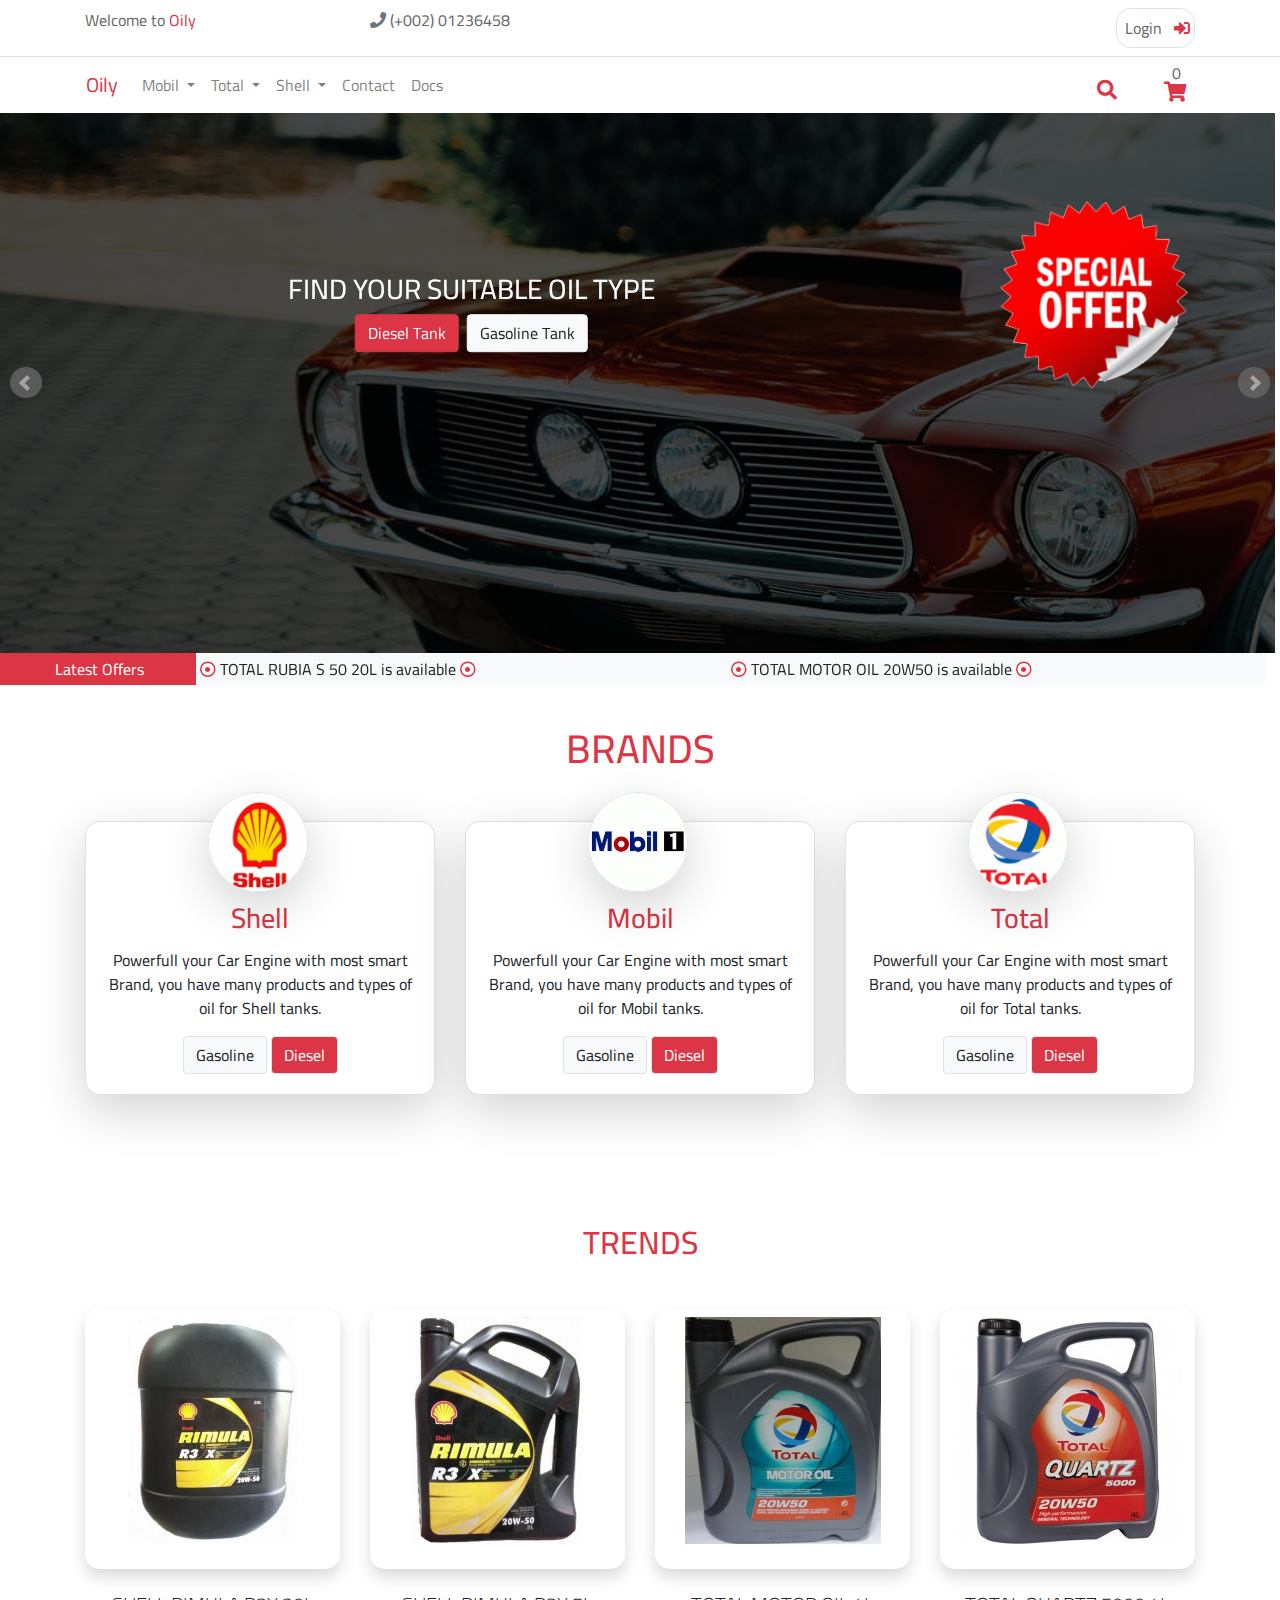
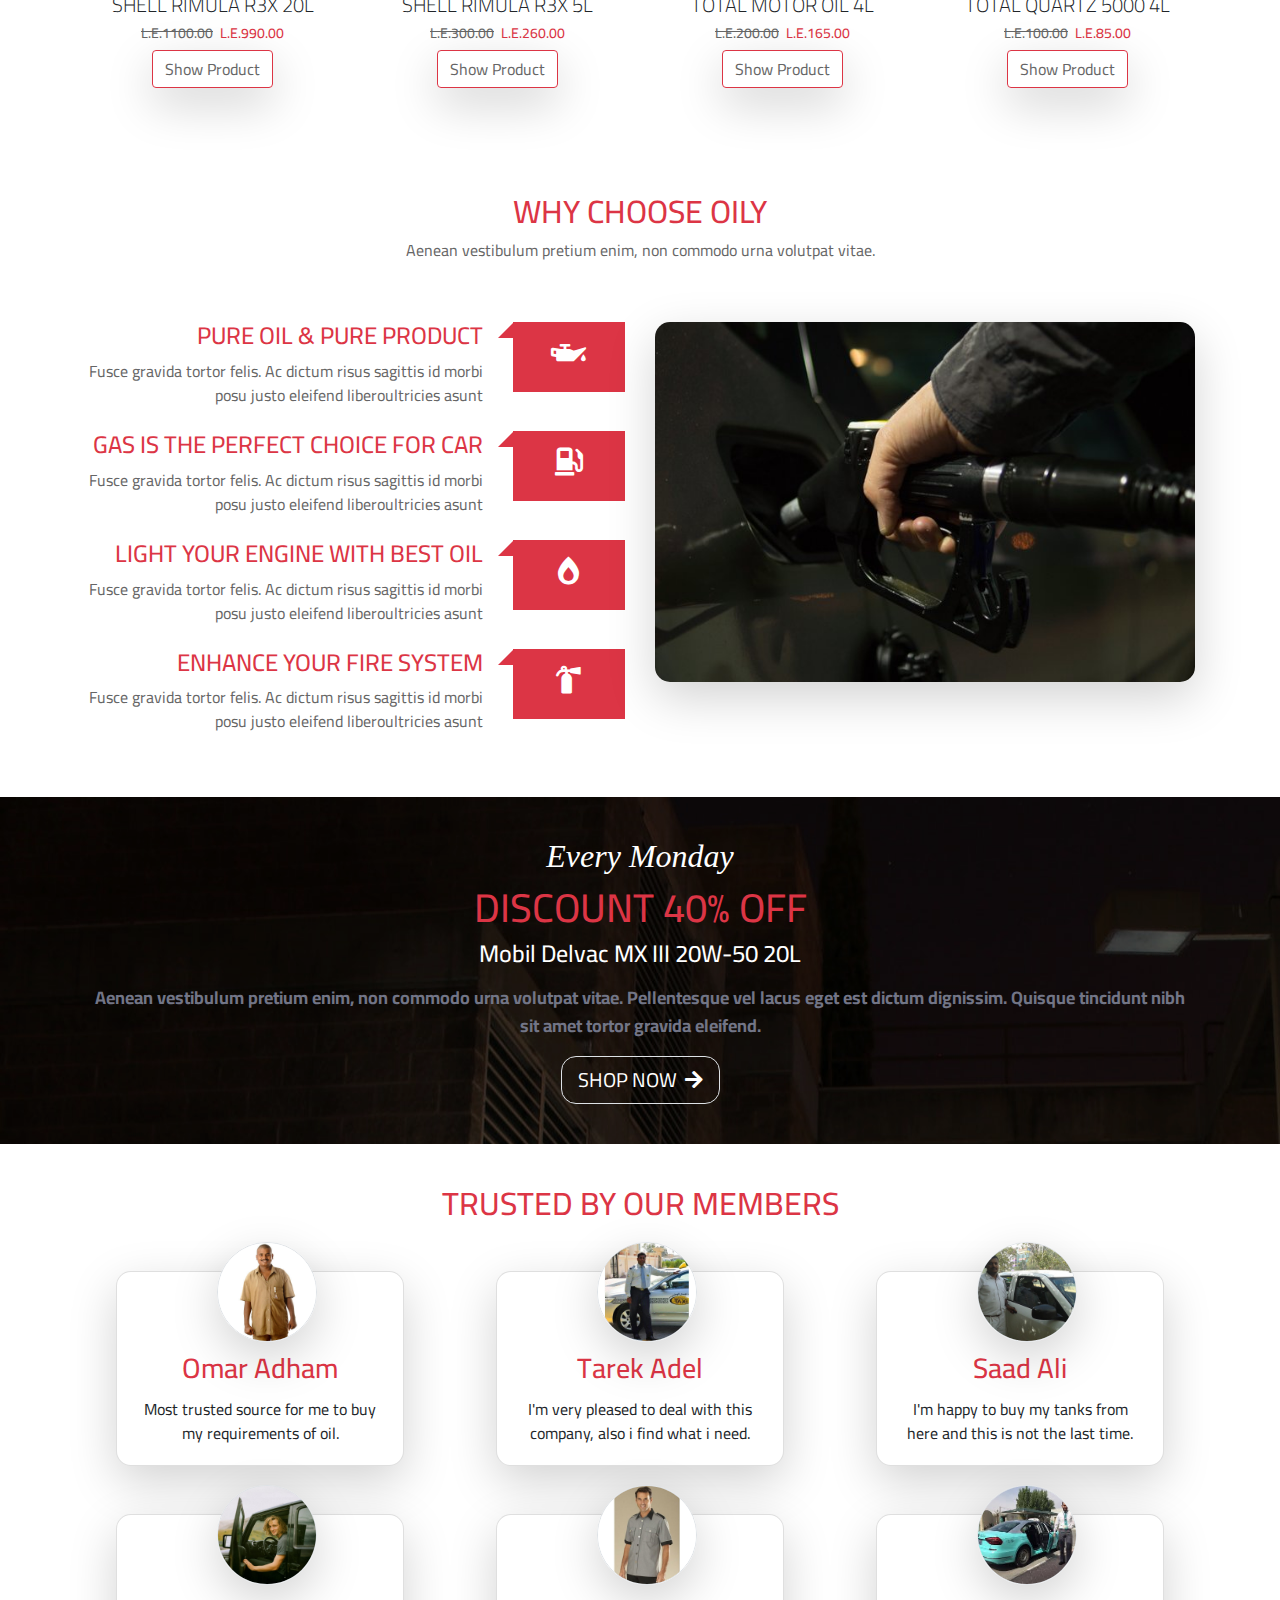
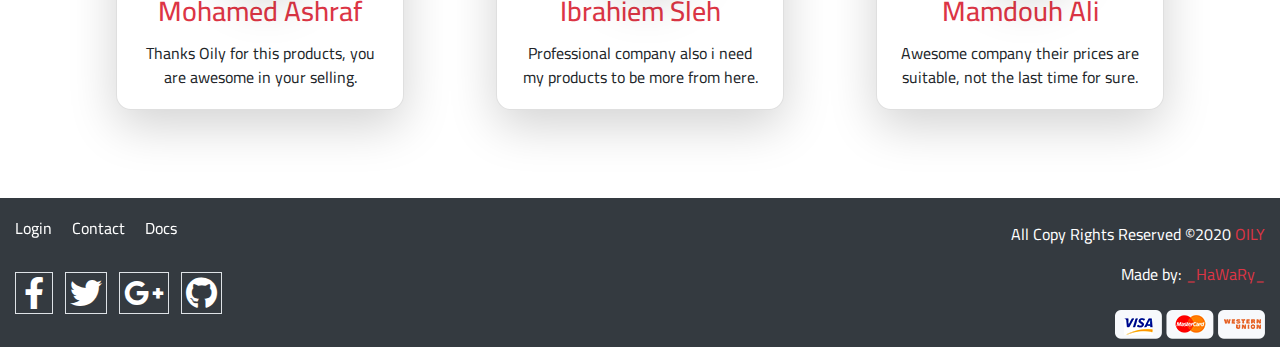
<file: index.html>
<!DOCTYPE html>
<html lang="en">
    <head>
        <meta charset="UTF-8">
        <meta http-equiv="X-UA-Compatible" content="IE=edge">
        <meta name="viewport" content="width=device-width, initial-scale=1">
        <!--favicon-->
        <link rel="icon" href="favicon.png" type="image/png">
        <!--bootstrap framework-->
        <link rel="stylesheet" href="css/frameworks/bootstrap.min.css">
        <!--fasthelpers framework-->
        <link rel="stylesheet" href="css/frameworks/fasthelpers.css">
        <!--hover.css library-->
        <link rel="stylesheet" href="css/libraries/hover.min.css">
        <!--fontawosome library-->
        <link rel="stylesheet" href="css/libraries/all.min.css">
        <!--bx slider plugin-->
        <link rel="stylesheet" href="css/plugins/bxslider.css">
        <!--slick slider plugin-->
        <link rel="stylesheet" href="css/plugins/slick.css">
        <!--home css file-->
        <link rel="stylesheet" href="css/pages/home.css">
        <!--components-->
        <link rel="stylesheet" href="css/components/components.css">
        <!--media query-->
        <link rel="stylesheet" href="css/media_query/media_query.css">
        <!--google fonts "cairo"-->
        <link rel="stylesheet" href="https://fonts.googleapis.com/css2?family=Cairo:wght@700&display=swap">
        <!-- HTML5 shim and Respond.js for IE8 support of HTML5 elements and media queries -->
        <!-- WARNING: Respond.js doesn't work if you view the page via file:// -->
        <!--[if lt IE 9]>
        <script src="https://oss.maxcdn.com/html5shiv/3.7.3/html5shiv.min.js"></script>
        <script src="https://oss.maxcdn.com/respond/1.4.2/respond.min.js"></script>
        <![endif]-->
        <title>Oily | Your Need Oil with us</title>
    </head>
    <body>
        <!--Start Info-->
        <div class="info py-2 border-bottom"></div>
        <!--End Info-->

        <!--Start Nav-->
        <nav class="navbar navbar-expand-lg navbar-light container"></nav>
        <!--End Nav-->

        <!--Start Shopping Item-->
        <div class="container relative shop-item-container">
            <div class="shop-item">
                <span class="orders dark-grey">0</span>
                <i class="fas fa-shopping-cart cursor text-danger lead shop relative"></i>
            </div>
        </div>
        <!--End Shopping Item-->

        <!--Start Orders Box-->
        <div class="orders-box bg-light z-index rounded shadow-lg">
            <ul class="orders-list list-unstyled">

            </ul>
        </div>
        <!--End Orders Box--> 

        <!--Start Header-->
        <header class="header relative">
            <!--Start bxslider plugin-->
            <div class="bxslider">
                <div class="slide one">
                    <div class="overlay"></div>
                    <div class="row">
                        <div class="col-md-9 relative">
                            <div class="offer-dets middle-content z-index">
                                <h3 class="white-color upper text-center mb-2">Find Your Suitable Oil Type</h3>
                                <div class="tank-options text-center">
                                    <a href="diesel_mobil.html"><button type="button" class="btn btn-danger oil mr-1 mb-2">Diesel Tank</button></a>
                                    <a href="gas_mobil.html"><button type="button" class="btn btn-light gas mb-2">Gasoline Tank</button></a>
                                </div>
                            </div>
                        </div>
                        <div class="col-md-3 d-none d-sm-none d-md-block">
                            <div class="offer-img relative z-index">
                                <img src="images/header_slider/offer.png" class="img-fluid mx-auto relative" alt="Responsive image">
                            </div>
                        </div>
                    </div>
                </div>
                <div class="slide two">
                    <div class="overlay"></div>
                    <div class="row">
                        <div class="col-md-9 relative">
                            <div class="offer-dets middle-content z-index">
                                <h3 class="white-color upper text-center mb-2">Take the most powerful oil for your car</h3>
                                <div class="tank-options text-center">
                                    <button type="button" class="btn btn-danger discount-btn">Discount 40%</button>
                                </div>
                            </div>
                        </div>
                        <div class="col-md-3 d-none d-sm-none d-md-block">
                            <div class="offer-img relative z-index">
                                <img src="images/header_slider/limited.png" class="img-fluid mx-auto relative" alt="Responsive image">
                            </div>
                        </div>
                    </div>
                </div>
                <div class="slide three">
                    <div class="overlay"></div>
                    <div class="row">
                        <div class="col-lg-9 relative">
                            <div class="offer-dets middle-content z-index">
                                <h3 class="white-color upper text-center mb-2">Consume your Money with 3 types of brands trends</h3>
                                <div class="tank-options text-center">
                                    <button type="button" class="btn btn-danger trend-btn">Take Trend</button>
                                </div>
                            </div>
                        </div>
                        <div class="col-lg-3 d-none d-md-none d-lg-block">
                            <div class="offer-img relative z-index">
                                <img src="images/header_slider/offer.png" class="img-fluid mx-auto relative" alt="Responsive image">
                            </div>
                        </div>
                    </div>
                </div>
            </div>
            <!--end bxslider plugin-->
        </header>
        <!--End Header-->

        <!--Start News-->
        <div class="news">
            <div class="container-fluid">
                <div class="row">
                    <div class="col-md-2">
                        <div class="box-news bg-danger p-1 text-center white-color">
                            <span>Latest Offers</span>
                        </div>
                    </div>
                    <div class="col-md-10">
                        <div class="news-bar bg-light p-1">
                            <div class="news-carousel slider">
                                <div class="slide">
                                    <i class="far fa-dot-circle text-danger"></i>
                                    <span>Shell offer one new tank is availble</span>
                                    <i class="far fa-dot-circle text-danger"></i>
                                </div>
                                <div class="slide">
                                    <i class="far fa-dot-circle text-danger"></i>
                                    <span>TOTAL RUBIA S 50 20L is available</span>
                                    <i class="far fa-dot-circle text-danger"></i>
                                </div>
                                <div class="slide">
                                    <i class="far fa-dot-circle text-danger"></i>
                                    <span>TOTAL MOTOR OIL 20W50 is available</span>
                                    <i class="far fa-dot-circle text-danger"></i>
                                </div>
                                <div class="slide">
                                    <i class="far fa-dot-circle text-danger"></i>
                                    <span>New Mobil tank is on land now yours</span>
                                    <i class="far fa-dot-circle text-danger"></i>
                                </div>
                                <div class="slide">
                                    <i class="far fa-dot-circle text-danger"></i>
                                    <span class="mr-2">Take 5 Gasoline offer for you</span>
                                    <i class="far fa-dot-circle text-danger"></i>
                                </div>
                                <div class="slide">
                                    <i class="far fa-dot-circle text-danger"></i>
                                    <span>SHELL RIMULA R1 5L is availabe with</span>
                                    <i class="far fa-dot-circle text-danger"></i>
                                </div>
                                <div class="slide">
                                    <i class="far fa-dot-circle text-danger"></i>
                                    <span>TOTAL QUARTZ 5000 20W50 is available</span>
                                    <i class="far fa-dot-circle text-danger"></i>
                                </div>
                                <div class="slide">
                                    <i class="far fa-dot-circle text-danger"></i>
                                    <span>SHELL RIMULA R1 5L is available</span>
                                    <i class="far fa-dot-circle text-danger"></i>
                                </div>
                                <div class="slide">
                                    <i class="far fa-dot-circle text-danger"></i>
                                    <span>MOBIL SUPER 1000 XHP 1L is availble</span>
                                    <i class="far fa-dot-circle text-danger"></i>
                                </div>
                              </div>
                        </div>
                    </div>
                </div>
            </div>
        </div>
        <!--End News-->

        <!--Start Brands-->
        <div class="brands section-padd">
            <h1 class="text-danger text-center upper mb-5">Brands</h1>
            <div class="container">
                <div class="row">
                    <div class="col-lg-4">
                        <div class="card radius shadow-lg text-center relative mb-5 mr-auto ml-auto">
                            <img src="images/brands/shell.jpg" class="card-img-top rounded-circle border shadow-lg" alt="brand">
                            <div class="card-body">
                                <h5 class="card-title text-danger h3">Shell</h5>
                                <p class="card-text">Powerfull your Car Engine with most smart Brand, you have many products and types of oil for Shell tanks.</p>
                                <a href="gas_shell.html" class="btn btn-light border">Gasoline</a>
                                <a href="diesel_shell.html" class="btn btn-danger border">Diesel</a>
                            </div>
                        </div>
                    </div>
                    <div class="col-lg-4">
                        <div class="card radius shadow-lg text-center relative mb-5 mr-auto ml-auto">
                            <img src="images/brands/mobil.jpg" class="card-img-top rounded-circle border shadow-lg" alt="brand">
                            <div class="card-body">
                                <h5 class="card-title text-danger h3">Mobil</h5>
                                <p class="card-text">Powerfull your Car Engine with most smart Brand, you have many products and types of oil for Mobil tanks.</p>
                                <a href="gas_mobil.html" class="btn btn-light border">Gasoline</a>
                                <a href="diesel_mobil.html" class="btn btn-danger border">Diesel</a>
                            </div>
                        </div>
                    </div>
                    <div class="col-lg-4">
                        <div class="card radius shadow-lg text-center relative mb-5 mr-auto ml-auto">
                            <img src="images/brands/total.jpg" class="card-img-top rounded-circle border shadow-lg" alt="brand">
                            <div class="card-body">
                                <h5 class="card-title text-danger h3">Total</h5>
                                <p class="card-text">Powerfull your Car Engine with most smart Brand, you have many products and types of oil for Total tanks.</p>
                                <a href="gas_total.html" class="btn btn-light border">Gasoline</a>
                                <a href="diesel_total.html" class="btn btn-danger border">Diesel</a>
                            </div>
                        </div>
                    </div>
                </div>      
            </div>
        </div>
        <!--End Brands-->

        <!--Start Trends-->
        <div class="trends section-padd">            
            <h2 class="text-danger text-center upper mb-5">Trends</h2>
            <div class="container">
                <div class="row">
                    <div class="col-lg-3 col-6 mb-4 text-center">
                        <div class="trend-img shadow radius p-2 mb-4">
                            <img src="images/tanks/tank17.jpg" class="mb-3 img-fluid">
                        </div>
                        <h3 class="lead">SHELL RIMULA R3X 20L</h3>
                        <h5 class="text-danger"><del class="dark-grey mr-1">L.E.1100.00</del> L.E.990.00</h5>
                        <a href="diesel_shell.html"><button class="btn shadow-lg rounded border-danger dark-grey">Show Product</button></a>
                    </div>
                    <div class="col-lg-3 col-6 mb-4 text-center">
                        <div class="trend-img shadow radius p-2 mb-4">
                            <img src="images/tanks/tank16.jpg" class="mb-3 img-fluid">
                        </div>
                        <h3 class="lead">SHELL RIMULA R3X 5L</h3>
                        <h5 class="text-danger"><del class="dark-grey mr-1">L.E.300.00</del> L.E.260.00</h5>
                        <a href="diesel_shell.html"><button class="btn shadow-lg rounded border-danger dark-grey">Show Product</button></a>
                    </div>
                    <div class="col-lg-3 col-6 mb-4 text-center">
                        <div class="trend-img shadow radius p-2 mb-4">
                            <img src="images/tanks/tank13.jpg" class="mb-3 img-fluid">
                        </div>
                        <h3 class="lead">TOTAL MOTOR OIL 4L</h3>
                        <h5 class="text-danger"><del class="dark-grey mr-1">L.E.200.00</del> L.E.165.00</h5>
                        <a href="gas_total.html"><button class="btn shadow-lg rounded border-danger dark-grey">Show Product</button></a>
                    </div>
                    <div class="col-lg-3 col-6 text-center">
                        <div class="trend-img shadow radius p-2 mb-4">
                            <img src="images/tanks/tank14.jpg" class="mb-3 img-fluid">
                        </div>
                        <h3 class="lead">TOTAL QUARTZ 5000 4L</h3>
                        <h5 class="text-danger"><del class="dark-grey mr-1">L.E.100.00</del> L.E.85.00</h5>
                        <a href="gas_total.html"><button class="btn shadow-lg rounded border-danger dark-grey">Show Product</button></a>
                    </div>
                </div>   
            </div>
        </div>
        <!--End Trends-->

        <!--Start Choose us-->
        <div class="choose-us section-padd">
            <div class="text-center margin-bt">
                <h2 class="text-danger upper">why choose oily</h2>
                <P class="dark-grey">Aenean vestibulum pretium enim, non commodo urna volutpat vitae.</P>
            </div>
            <div class="container"> 
                <div class="row">
                    <div class="col-lg-6">
                        <div class="store">
                            <div class="store-item mb-2">
                                <div class="row">
                                    <div class="col-9">
                                        <div class="store-content">
                                            <h3 class="upper text-right text-danger mb-2 h4">Pure Oil &amp; Pure Product</h3>
                                            <p class="dark-grey text-right">Fusce gravida tortor felis. Ac dictum risus sagittis id morbi posu justo eleifend liberoultricies asunt</p>
                                        </div>
                                    </div>
                                    <div class="col-3">
                                        <div class="store-icon bg-danger relative text-center">
                                            <i class="fas fa-oil-can white-color h3"></i>
                                       </div>
                                    </div>
                                </div>     
                            </div>
                            <div class="store-item mb-2">
                                <div class="row">
                                    <div class="col-9">
                                        <div class="store-content">
                                            <h3 class="upper text-right text-danger mb-2 h4">Gas is the perfect choice for car</h3>
                                            <p class="dark-grey text-right">Fusce gravida tortor felis. Ac dictum risus sagittis id morbi posu justo eleifend liberoultricies asunt</p>
                                        </div>
                                    </div>
                                    <div class="col-3">
                                        <div class="store-icon bg-danger relative text-center">
                                            <i class="fas fa-gas-pump white-color h3"></i>
                                       </div>
                                    </div>
                                </div>     
                            </div>
                            <div class="store-item mb-2">
                                <div class="row">
                                    <div class="col-9">
                                        <div class="store-content">
                                            <h3 class="upper text-right text-danger mb-2 h4">Light your Engine with best Oil</h3>
                                            <p class="dark-grey text-right">Fusce gravida tortor felis. Ac dictum risus sagittis id morbi posu justo eleifend liberoultricies asunt</p>
                                        </div>
                                    </div>
                                    <div class="col-3">
                                        <div class="store-icon bg-danger relative text-center">
                                            <i class="fas fa-burn white-color h3"></i>
                                       </div>
                                    </div>
                                </div>     
                            </div>
                            <div class="store-item mb-2">
                                <div class="row">
                                    <div class="col-9">
                                        <div class="store-content">
                                            <h3 class="upper text-right text-danger mb-2 h4">Enhance your Fire System</h3>
                                            <p class="dark-grey text-right">Fusce gravida tortor felis. Ac dictum risus sagittis id morbi posu justo eleifend liberoultricies asunt</p>
                                        </div>
                                    </div>
                                    <div class="col-3">
                                        <div class="store-icon bg-danger relative text-center">
                                            <i class="fas fa-fire-extinguisher white-color h3"></i>
                                       </div>
                                    </div>
                                </div>     
                            </div>
                        </div>
                    </div>
                    <div class="col-lg-6">
                        <div class="choose-img text-center">
                            <img src="images/choose_us.jpg" class="radius shadow-lg img-fluid">
                        </div>
                    </div>
                </div>
            </div>
        </div>
        <!--Start Choose us-->

        <!--Start Discount-->
        <div class="discount relative section-padd text-center">
            <div class="overlay"></div>
            <div class="container relative z-index">
                <h2 class="white-color">Every Monday</h2>
                <p class="text-danger h1 upper">Discount 40% OFF</p>
                <p class="white-color h4">Mobil Delvac MX III 20W-50 20L</p>
                <p class="par">Aenean vestibulum pretium enim, non commodo urna volutpat vitae. Pellentesque vel lacus eget est dictum dignissim. Quisque tincidunt nibh sit amet tortor gravida eleifend.</p>
                <a href="diesel_mobil.html"><button class="btn btn-lg border white-color radius upper">Shop Now<i class="fas fa-arrow-right white-color ml-2"></i></button></a>
            </div>
        </div>
        <!--End Discount-->

        <!--Start Members-->
        <div class="members section-padd">
            <h2 class="text-danger text-center upper mb-5">Trusted by our Members</h2>
            <div class="opinions">
                <div class="container">
                    <div class="row">
                        <div class="col-md-6 col-lg-4">
                            <div class="card radius shadow-lg text-center relative mb-5 mr-auto ml-auto" style="width: 18rem;">
                                <img src="images/members/member1.jpg" class="card-img-top rounded-circle border shadow-lg" alt="member">
                                <div class="card-body">
                                    <h5 class="card-title text-danger h3">Omar Adham</h5>
                                    <p class="card-text">Most trusted source for me to buy my requirements of oil.</p>
                                </div>
                            </div>
                        </div>
                        <div class="col-md-6 col-lg-4">
                            <div class="card radius shadow-lg text-center relative mb-5 mr-auto ml-auto" style="width: 18rem;">
                                <img src="images/members/member2.jpg" class="card-img-top rounded-circle border shadow-lg" alt="member">
                                <div class="card-body">
                                    <h5 class="card-title text-danger h3">Tarek Adel</h5>
                                    <p class="card-text">I'm very pleased to deal with this company, also i find what i need.</p>
                                </div>
                            </div>
                        </div>
                        <div class="col-md-6 col-lg-4">
                            <div class="card radius shadow-lg text-center relative mb-5 mr-auto ml-auto" style="width: 18rem;">
                                <img src="images/members/member3.jpg" class="card-img-top rounded-circle border shadow-lg" alt="member">
                                <div class="card-body">
                                    <h5 class="card-title text-danger h3">Saad Ali</h5>
                                    <p class="card-text">I'm happy to buy my tanks from here and this is not the last time.</p>
                                </div>
                            </div>
                        </div>
                        <div class="col-md-6 col-lg-4">
                            <div class="card radius shadow-lg text-center relative mb-5 mr-auto ml-auto" style="width: 18rem;">
                                <img src="images/members/member4.jpeg" class="card-img-top rounded-circle border shadow-lg" alt="member">
                                <div class="card-body">
                                    <h5 class="card-title text-danger h3">Mohamed Ashraf</h5>
                                    <p class="card-text">Thanks Oily for this products, you are awesome in your selling.</p>
                                </div>
                            </div>
                        </div>
                        <div class="col-md-6 col-lg-4">
                            <div class="card radius shadow-lg text-center relative mb-5 mr-auto ml-auto" style="width: 18rem;">
                                <img src="images/members/member5.jpg" class="card-img-top rounded-circle border shadow-lg" alt="member">
                                <div class="card-body">
                                    <h5 class="card-title text-danger h3">Ibrahiem Sleh</h5>
                                    <p class="card-text">Professional company also i need my products to be more from here.</p>
                                </div>
                            </div>
                        </div>
                        <div class="col-md-6 col-lg-4">
                            <div class="card radius shadow-lg text-center relative mb-5 mr-auto ml-auto" style="width: 18rem;">
                                <img src="images/members/member6.jpg" class="card-img-top rounded-circle border shadow-lg" alt="member">
                                <div class="card-body">
                                    <h5 class="card-title text-danger h3">Mamdouh Ali</h5>
                                    <p class="card-text">Awesome company their prices are suitable, not the last time for sure.</p>
                                </div>
                            </div>
                        </div>
                    </div>
                </div>
            </div>
        </div>
        <!--End Members-->

        <!--Start Footer-->
        <footer class="footer bg-dark"></footer>
        <!--End Footer-->

        <!-- jQuery Library-->
        <script src="js/libraries/jquery.min.js"></script>
        <!--Bootstrap Framework -->
        <script src="js/frameworks/bootstrap.min.js"></script>
        <!--Nice Scroll Plugin-->
        <script src="js/plugins/nicescroll.min.js"></script>
        <!--Bx Slider Plugin Responsive Version-->
        <script src="js/plugins/bxslider.min.js"></script>
        <!--Slick Slider Plugin-->
        <script src="js/plugins/slick.min.js"></script>
        <!--Js Files-->
        <!--home js file-->
        <script src="js/pages/home.js"></script>
        <!--components-->
        <script src="js/components/components.js"></script>
        <!--plugins-->
        <script src="js/plugins/plugins.js"></script>
    </body>
</html>
</file>
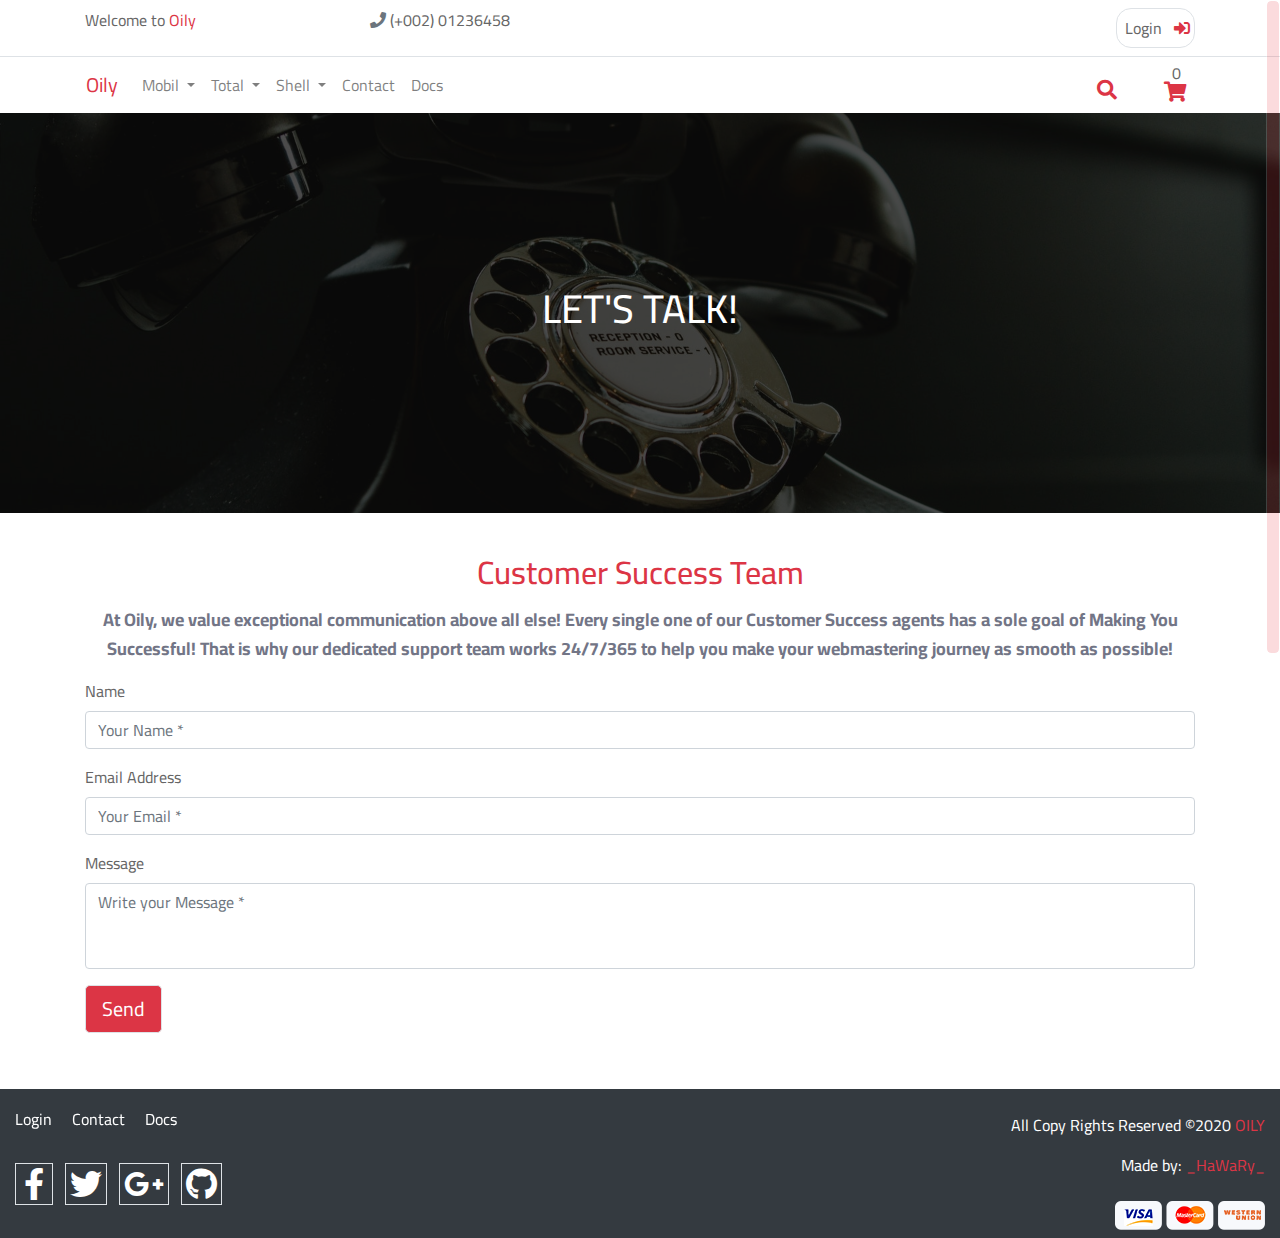
<file: contact.html>
<!DOCTYPE html>
<html lang="en">
    <head>
        <meta charset="UTF-8">
        <meta http-equiv="X-UA-Compatible" content="IE=edge">
        <meta name="viewport" content="width=device-width, initial-scale=1">
        <!--favicon-->
        <link rel="icon" href="favicon.png" type="image/png">
        <!--bootstrap framework-->
        <link rel="stylesheet" href="css/frameworks/bootstrap.min.css">
        <!--fasthelpers framework-->
        <link rel="stylesheet" href="css/frameworks/fasthelpers.css">
        <!--hover.css library-->
        <link rel="stylesheet" href="css/libraries/hover.min.css">
        <!--fontawosome library-->
        <link rel="stylesheet" href="css/libraries/all.min.css">
        <!--components-->
        <link rel="stylesheet" href="css/components/components.css">
        <!--media query-->
        <link rel="stylesheet" href="css/media_query/media_query.css">
        <!--google fonts "cairo"-->
        <link rel="stylesheet" href="https://fonts.googleapis.com/css2?family=Cairo:wght@700&display=swap">
        <!-- HTML5 shim and Respond.js for IE8 support of HTML5 elements and media queries -->
        <!-- WARNING: Respond.js doesn't work if you view the page via file:// -->
        <!--[if lt IE 9]>
        <script src="https://oss.maxcdn.com/html5shiv/3.7.3/html5shiv.min.js"></script>
        <script src="https://oss.maxcdn.com/respond/1.4.2/respond.min.js"></script>
        <![endif]-->
        <title>Oily | Contact</title>
    </head>
    <body>
        <!--Start Info-->
        <div class="info py-2 border-bottom"></div>
        <!--End Info-->

        <!--Start Nav-->
        <nav class="navbar navbar-expand-lg navbar-light container"></nav>
        <!--End Nav-->

        <!--Start Shopping Item-->
        <div class="container relative shop-item-container">
            <div class="shop-item">
                <span class="orders dark-grey">0</span>
                <i class="fas fa-shopping-cart cursor text-danger lead shop relative"></i>
            </div>
        </div>
        <!--End Shopping Item-->

        <!--Start Orders Box-->
        <div class="orders-box bg-light z-index rounded shadow-lg">
            <ul class="orders-list list-unstyled">

            </ul>
        </div>
        <!--End Orders Box-->

        <!--Start Header-->
        <div class="header high-height relative" style="background: url('images/contact.jpg') no-repeat;">
            <div class="overlay"></div>
            <div class="middle-content z-index">
                <h1 class="upper white-color text-center">Let's Talk!</h1>
            </div>
        </div>
        <!--End Header-->

        <!--Start Contact Part-->
        <div class="contact section-padd">
            <div class="container">
                <h2 class="text-danger text-center">Customer Success Team</h2>
                <p class="par text-center">At Oily, we value exceptional communication above all else! Every single one of our Customer Success agents has a sole goal of Making You Successful! That is why our dedicated support team works 24/7/365 to help you make your webmastering journey as smooth as possible!</p>
                <div class="contact-form">
                    <form>
                        <div class="form-group">
                        <label for="name" class="dark-grey">Name</label>
                        <input type="text" class="form-control" id="name" placeholder="Your Name *" required>
                        </div>
                        <div class="form-group">
                        <label for="email" class="dark-grey">Email Address</label>
                        <input type="email" class="form-control" id="email" placeholder="Your Email *" required>
                        </div>
                        <div class="form-group">
                            <label for="message" class="dark-grey">Message</label>
                            <textarea class="form-control" id="message" rows="3" placeholder="Write your Message *" required style="resize: none;"></textarea>
                        </div>
                        <div class="form-group">
                            <input type="submit" class="btn btn-lg bg-danger white-color white-color-hvr transition border" value="Send"></input>
                        </div>
                    </form>
                </div>
            </div>
        </div>
        <!--End Contact Part-->

        <!--Start Footer-->
        <footer class="footer bg-dark"></footer>
        <!--End Footer-->

        <!-- jQuery Library-->
        <script src="js/libraries/jquery.min.js"></script>
        <!--Bootstrap Framework -->
        <script src="js/frameworks/bootstrap.min.js"></script>
        <!--Nice Scroll Plugin-->
        <script src="js/plugins/nicescroll.min.js"></script>
        <script>
            //Trigger Nice Scroll
            $('body').niceScroll({
                cursorcolor: "#e63946", //default theme color
                cursorwidth: '14px',        
                zindex: 999,
                horizrailenabled:false
            });
        </script>
        <!--Js Files-->
        <!--products-->
        <script src="js/pages/products.js"></script>
        <!--components-->
        <script src="js/components/components.js"></script>
    </body>
</html>
</file>
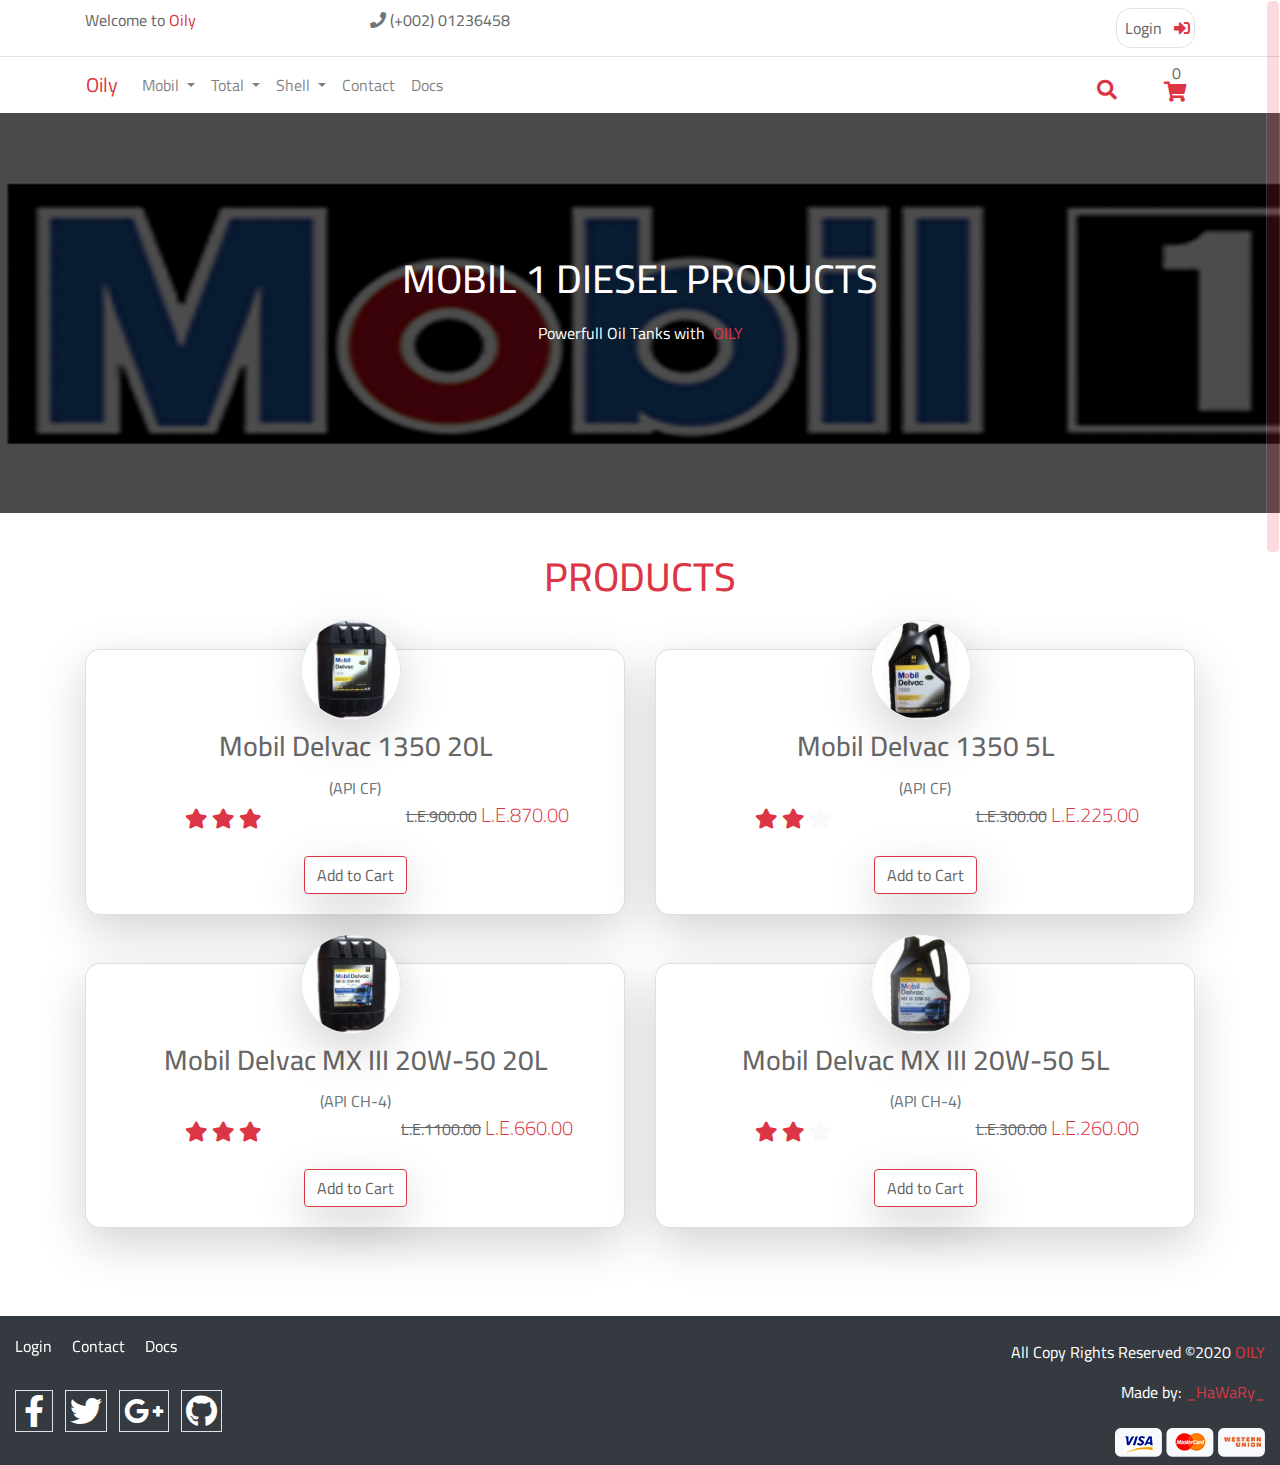
<file: diesel_mobil.html>
<!DOCTYPE html>
<html lang="en">
    <head>
        <meta charset="UTF-8">
        <meta http-equiv="X-UA-Compatible" content="IE=edge">
        <meta name="viewport" content="width=device-width, initial-scale=1">
        <!--favicon-->
        <link rel="icon" href="favicon.png" type="image/png">
        <!--bootstrap framework-->
        <link rel="stylesheet" href="css/frameworks/bootstrap.min.css">
        <!--fasthelpers framework-->
        <link rel="stylesheet" href="css/frameworks/fasthelpers.css">
        <!--hover.css library-->
        <link rel="stylesheet" href="css/libraries/hover.min.css">
        <!--fontawosome library-->
        <link rel="stylesheet" href="css/libraries/all.min.css">
        <!--components-->
        <link rel="stylesheet" href="css/components/components.css">
        <!--media query-->
        <link rel="stylesheet" href="css/media_query/media_query.css">
        <!--google fonts "cairo"-->
        <link rel="stylesheet" href="https://fonts.googleapis.com/css2?family=Cairo:wght@700&display=swap">
        <!-- HTML5 shim and Respond.js for IE8 support of HTML5 elements and media queries -->
        <!-- WARNING: Respond.js doesn't work if you view the page via file:// -->
        <!--[if lt IE 9]>
        <script src="https://oss.maxcdn.com/html5shiv/3.7.3/html5shiv.min.js"></script>
        <script src="https://oss.maxcdn.com/respond/1.4.2/respond.min.js"></script>
        <![endif]-->
        <title>Oily | Diesel - Mobil</title>
    </head>
    <body>
        <!--Start Info-->
        <div class="info py-2 border-bottom"></div>
        <!--End Info-->

        <!--Start Nav-->
        <nav class="navbar navbar-expand-lg navbar-light container"></nav>
        <!--End Nav-->

        <!--Start Shopping Item-->
        <div class="container relative shop-item-container">
            <div class="shop-item">
                <span class="orders dark-grey">0</span>
                <i class="fas fa-shopping-cart cursor text-danger lead shop relative"></i>
            </div>
        </div>
        <!--End Shopping Item-->

        <!--Start Orders Box-->
        <div class="orders-box bg-light z-index rounded shadow-lg">
            <ul class="orders-list list-unstyled">

            </ul>
        </div>
        <!--End Orders Box--> 
      
        <!--Start Header-->
        <div class="header high-height relative" style="background: url('images/brands/mobil_banner.png') no-repeat;">
            <div class="overlay"></div>
            <div class="middle-content z-index">
                <h1 class="upper white-color text-center">Mobil 1 Diesel Products</h1>
                <p class="text-center white-color radius padding">Powerfull Oil Tanks with<span class="text-danger upper ml-2">Oily</span></p>
            </div>
        </div>
        <!--End Header-->

        <!--Start Products-->
        <div class="products section-padd" id="mobil">
            <h1 class="upper text-center text-danger mb-5">Products</h1>
            <div class="container">
                <div class="products-boxes mt-5" data-brand="Mobil" data-oil="Diesel">
                    <div class="row">

                    </div>
                </div>   
            </div>
        </div>
        <!--End Products-->

        <!--Start Footer-->
        <footer class="footer bg-dark"></footer>
        <!--End Footer-->

        <!-- jQuery Library-->
        <script src="js/libraries/jquery.min.js"></script>
        <!--Bootstrap Framework -->
        <script src="js/frameworks/bootstrap.min.js"></script>
        <!--Nice Scroll Plugin-->
        <script src="js/plugins/nicescroll.min.js"></script>
        <script>
            //Trigger Nice Scroll
            $('body').niceScroll({
                cursorcolor: "#e63946", //default theme color
                cursorwidth: '14px',        
                zindex: 999,
                horizrailenabled:false
            });
        </script>
        <!--Js Files-->
        <!--products-->
        <script src="js/pages/products.js"></script>
        <!--components-->
        <script src="js/components/components.js"></script>
    </body>
</html>
</file>
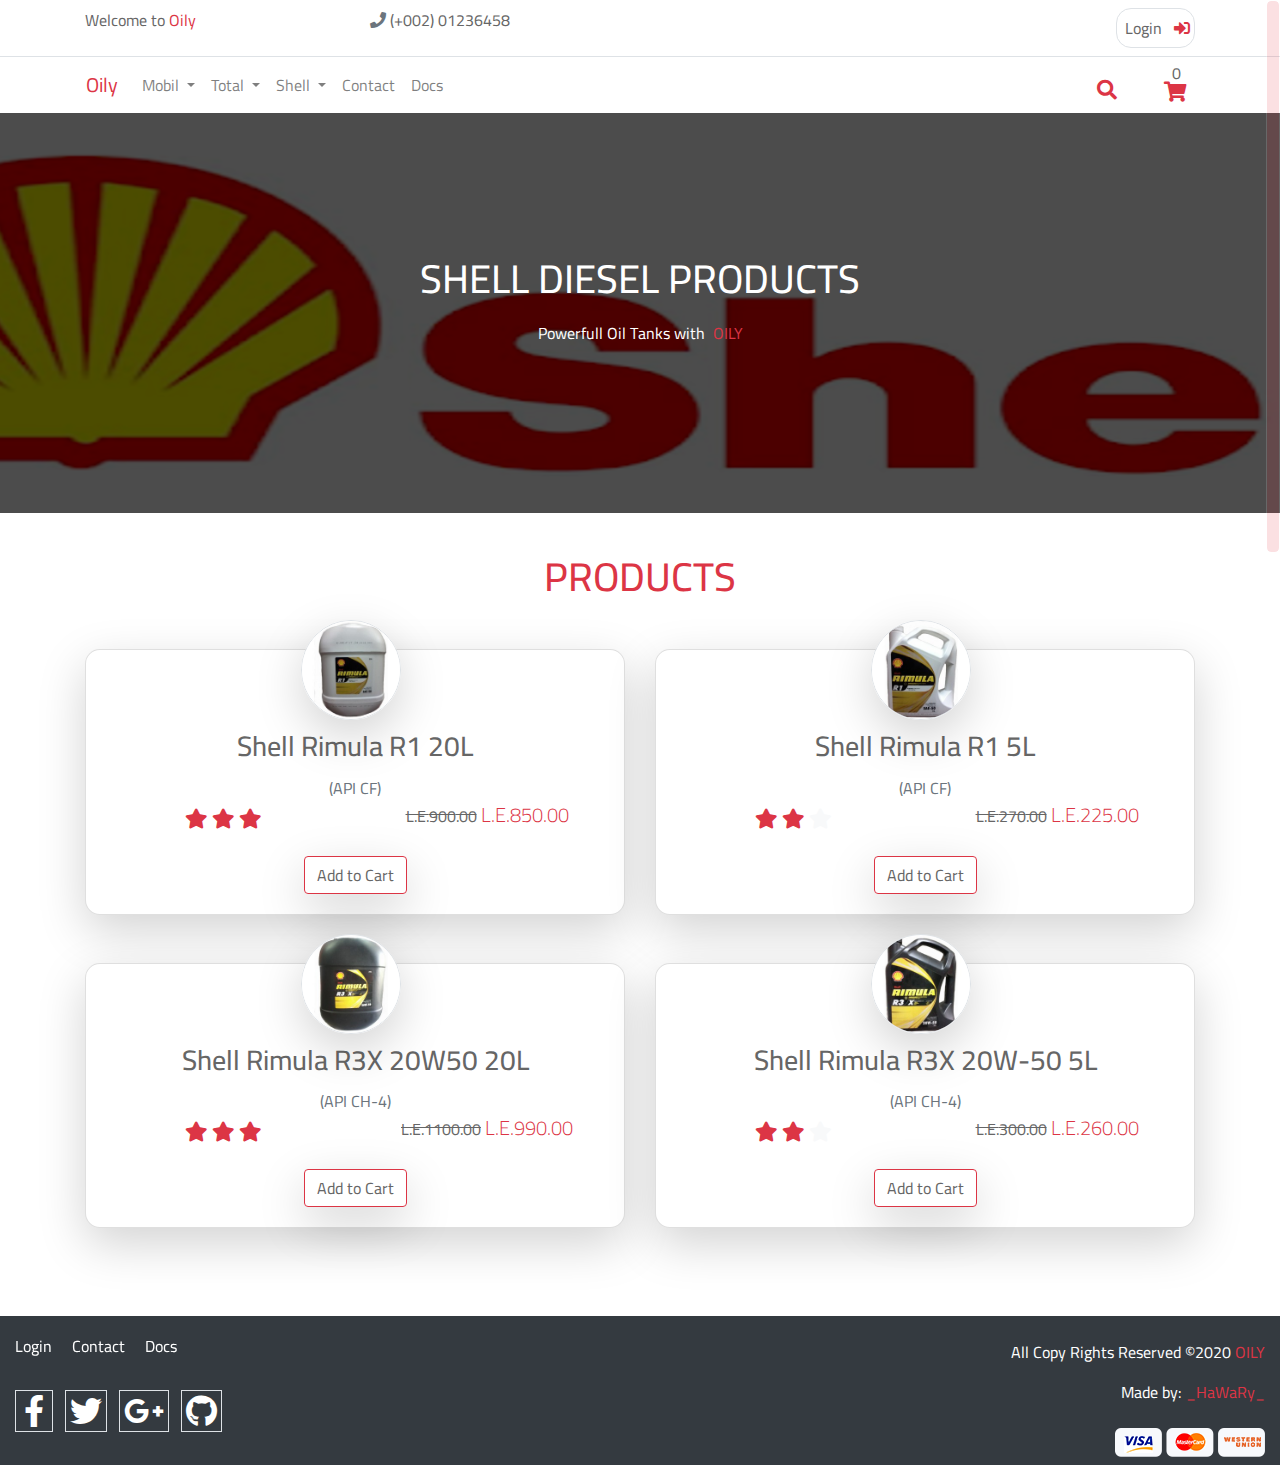
<file: diesel_shell.html>
<!DOCTYPE html>
<html lang="en">
    <head>
        <meta charset="UTF-8">
        <meta http-equiv="X-UA-Compatible" content="IE=edge">
        <meta name="viewport" content="width=device-width, initial-scale=1">
        <!--favicon-->
        <link rel="icon" href="favicon.png" type="image/png">
        <!--bootstrap framework-->
        <link rel="stylesheet" href="css/frameworks/bootstrap.min.css">
        <!--fasthelpers framework-->
        <link rel="stylesheet" href="css/frameworks/fasthelpers.css">
        <!--hover.css library-->
        <link rel="stylesheet" href="css/libraries/hover.min.css">
        <!--fontawosome library-->
        <link rel="stylesheet" href="css/libraries/all.min.css">
        <!--components-->
        <link rel="stylesheet" href="css/components/components.css">
        <!--media query-->
        <link rel="stylesheet" href="css/media_query/media_query.css">
        <!--google fonts "cairo"-->
        <link rel="stylesheet" href="https://fonts.googleapis.com/css2?family=Cairo:wght@700&display=swap">
        <!-- HTML5 shim and Respond.js for IE8 support of HTML5 elements and media queries -->
        <!-- WARNING: Respond.js doesn't work if you view the page via file:// -->
        <!--[if lt IE 9]>
        <script src="https://oss.maxcdn.com/html5shiv/3.7.3/html5shiv.min.js"></script>
        <script src="https://oss.maxcdn.com/respond/1.4.2/respond.min.js"></script>
        <![endif]-->
        <title>Oily | Diesel - Shell</title>
    </head>
    <body>
        <!--Start Info-->
        <div class="info py-2 border-bottom"></div>
        <!--End Info-->

        <!--Start Nav-->
        <nav class="navbar navbar-expand-lg navbar-light container"></nav>
        <!--End Nav-->

        <!--Start Shopping Item-->
        <div class="container relative shop-item-container">
            <div class="shop-item">
                <span class="orders dark-grey">0</span>
                <i class="fas fa-shopping-cart cursor text-danger lead shop relative"></i>
            </div>
        </div>
        <!--End Shopping Item-->

        <!--Start Orders Box-->
        <div class="orders-box bg-light z-index rounded shadow-lg">
            <ul class="orders-list list-unstyled">

            </ul>
        </div>
        <!--End Orders Box--> 

        <!--Start Header-->
        <div class="header high-height relative" style="background: url('images/brands/shell_banner.png') no-repeat;">
            <div class="overlay"></div>
            <div class="middle-content z-index">
                <h1 class="upper white-color text-center">Shell Diesel Products</h1>
                <p class="text-center white-color radius padding">Powerfull Oil Tanks with<span class="text-danger upper ml-2">Oily</span></p>
            </div>
        </div>
        <!--End Header-->

        <!--Start Products-->
        <div class="products section-padd" id="shell">
            <h1 class="upper text-center text-danger mb-5">Products</h1>
            <div class="container">
                <div class="products-boxes mt-5" data-brand="Shell" data-oil="Diesel">
                    <div class="row">

                    </div>
                </div>       
            </div>
        </div>
        <!--End Products-->

        <!--Start Footer-->
        <footer class="footer bg-dark"></footer>
        <!--End Footer-->

        <!-- jQuery Library-->
        <script src="js/libraries/jquery.min.js"></script>
        <!--Bootstrap Framework -->
        <script src="js/frameworks/bootstrap.min.js"></script>
        <!--Nice Scroll Plugin-->
        <script src="js/plugins/nicescroll.min.js"></script>
        <script>
            //Trigger Nice Scroll
            $('body').niceScroll({
                cursorcolor: "#e63946", //default theme color
                cursorwidth: '14px',        
                zindex: 999,
                horizrailenabled:false
            });
        </script>
        <!--Js Files-->
        <!--products-->
        <script src="js/pages/products.js"></script>
        <!--components-->
        <script src="js/components/components.js"></script>
    </body>
</html>
</file>
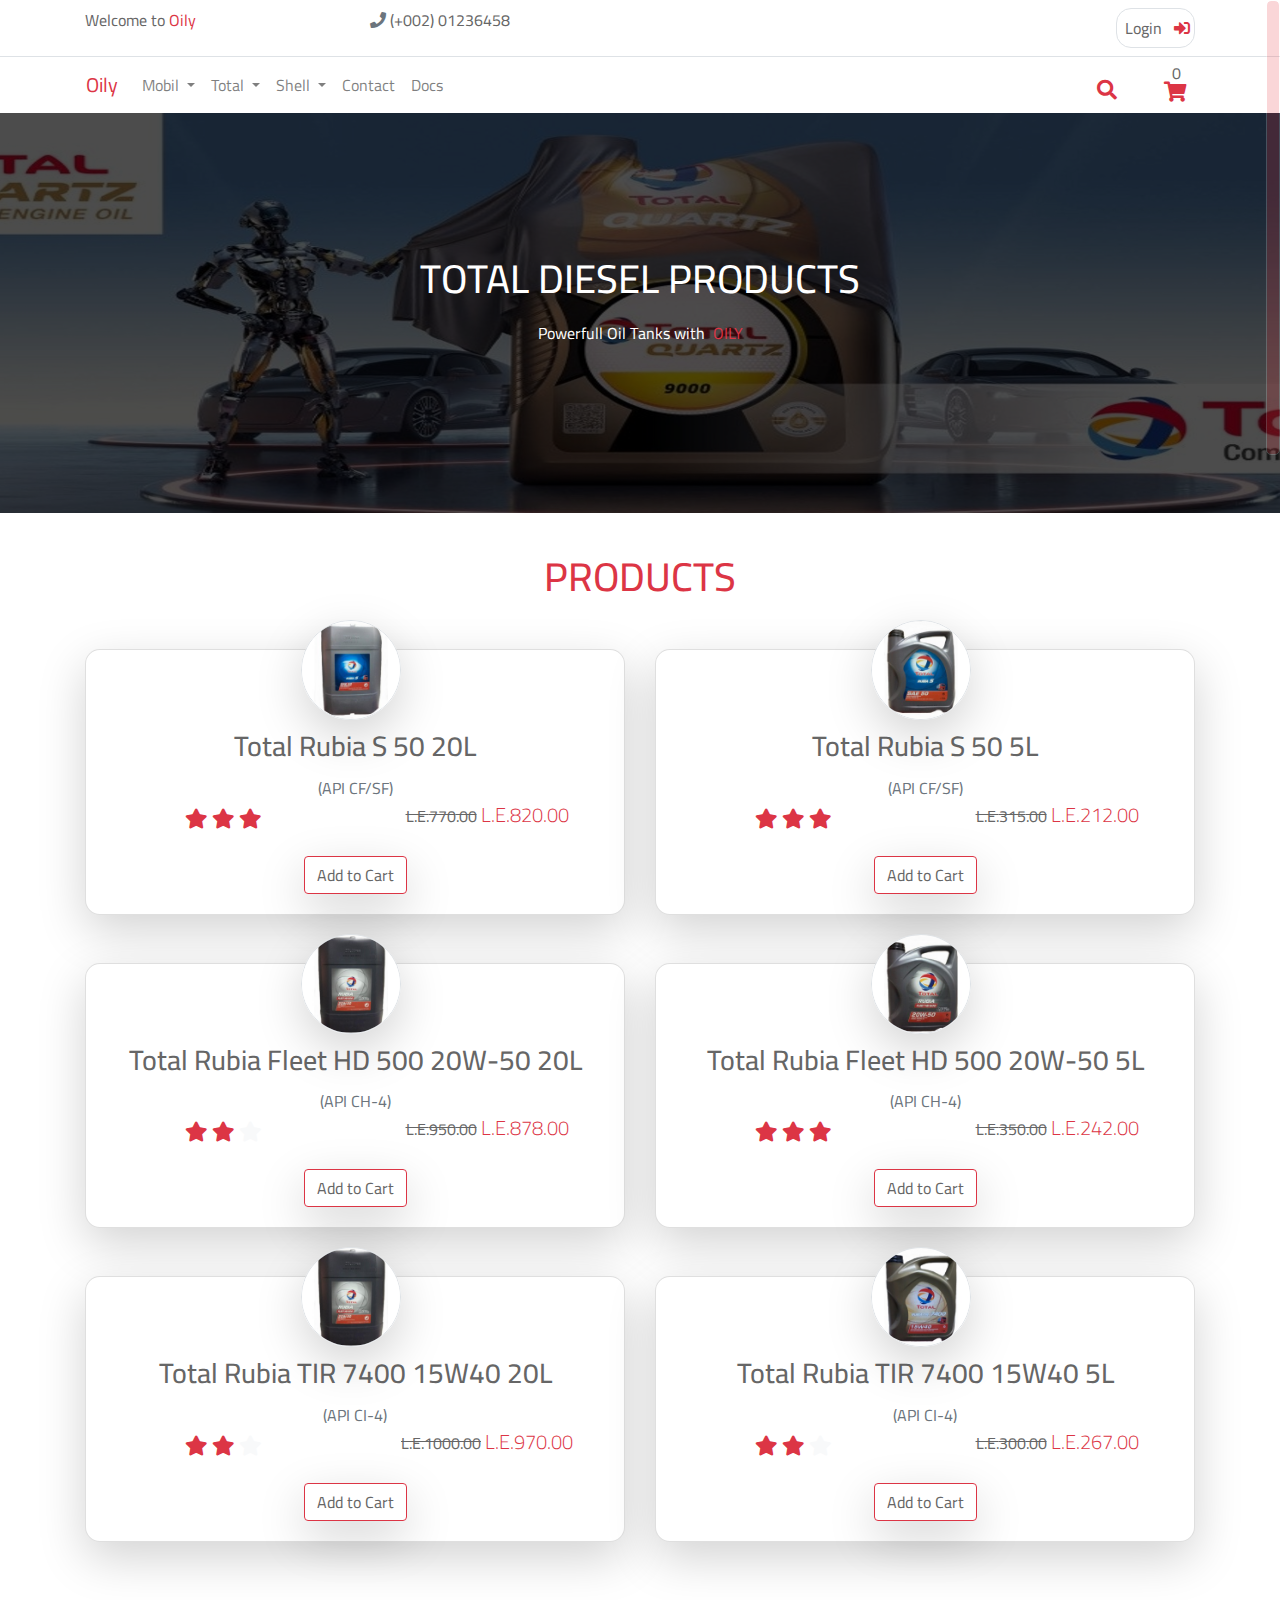
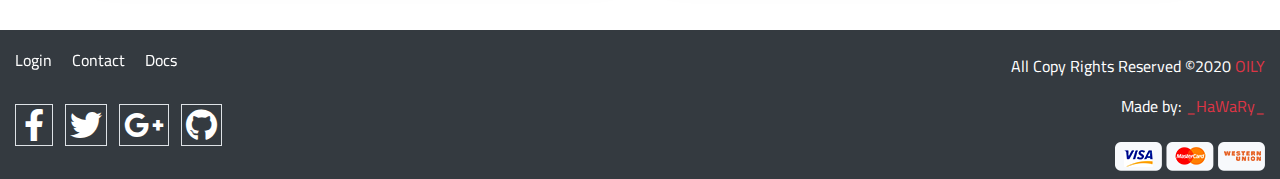
<file: diesel_total.html>
<!DOCTYPE html>
<html lang="en">
    <head>
        <meta charset="UTF-8">
        <meta http-equiv="X-UA-Compatible" content="IE=edge">
        <meta name="viewport" content="width=device-width, initial-scale=1">
        <!--favicon-->
        <link rel="icon" href="favicon.png" type="image/png">
        <!--bootstrap framework-->
        <link rel="stylesheet" href="css/frameworks/bootstrap.min.css">
        <!--fasthelpers framework-->
        <link rel="stylesheet" href="css/frameworks/fasthelpers.css">
        <!--hover.css library-->
        <link rel="stylesheet" href="css/libraries/hover.min.css">
        <!--fontawosome library-->
        <link rel="stylesheet" href="css/libraries/all.min.css">
        <!--components-->
        <link rel="stylesheet" href="css/components/components.css">
        <!--media query-->
        <link rel="stylesheet" href="css/media_query/media_query.css">
        <!--google fonts "cairo"-->
        <link rel="stylesheet" href="https://fonts.googleapis.com/css2?family=Cairo:wght@700&display=swap">
        <!-- HTML5 shim and Respond.js for IE8 support of HTML5 elements and media queries -->
        <!-- WARNING: Respond.js doesn't work if you view the page via file:// -->
        <!--[if lt IE 9]>
        <script src="https://oss.maxcdn.com/html5shiv/3.7.3/html5shiv.min.js"></script>
        <script src="https://oss.maxcdn.com/respond/1.4.2/respond.min.js"></script>
        <![endif]-->
        <title>Oily | Diesel - Total</title>
    </head>
    <body>
        <!--Start Info-->
        <div class="info py-2 border-bottom"></div>
        <!--End Info-->

        <!--Start Nav-->
        <nav class="navbar navbar-expand-lg navbar-light container"></nav>
        <!--End Nav-->

        <!--Start Shopping Item-->
        <div class="container relative shop-item-container">
            <div class="shop-item">
                <span class="orders dark-grey">0</span>
                <i class="fas fa-shopping-cart cursor text-danger lead shop relative"></i>
            </div>
        </div>
        <!--End Shopping Item-->

        <!--Start Orders Box-->
        <div class="orders-box bg-light z-index rounded shadow-lg">
            <ul class="orders-list list-unstyled">

            </ul>
        </div>
        <!--End Orders Box--> 

        <!--Start Header-->
        <div class="header high-height relative" style="background: url('images/brands/total_banner.jpg') no-repeat;">
            <div class="overlay"></div>
            <div class="middle-content z-index">
                <h1 class="upper white-color text-center">Total Diesel Products</h1>
                <p class="text-center white-color radius padding">Powerfull Oil Tanks with<span class="text-danger upper ml-2">Oily</span></p>
            </div>
        </div>
        <!--End Header-->

        <!--Start Products-->
        <div class="products section-padd" id="total">
            <h1 class="upper text-center text-danger mb-5">Products</h1>
            <div class="container">
                <div class="products-boxes mt-5" data-brand="Total" data-oil="Diesel">
                    <div class="row">

                    </div>
                </div>
            </div>
        </div>
        <!--End Products-->

        <!--Start Footer-->
        <footer class="footer bg-dark"></footer>
        <!--End Footer-->

        <!-- jQuery Library-->
        <script src="js/libraries/jquery.min.js"></script>
        <!--Bootstrap Framework -->
        <script src="js/frameworks/bootstrap.min.js"></script>
        <!--Nice Scroll Plugin-->
        <script src="js/plugins/nicescroll.min.js"></script>
        <script>
            //Trigger Nice Scroll
            $('body').niceScroll({
                cursorcolor: "#e63946", //default theme color
                cursorwidth: '14px',        
                zindex: 999,
                horizrailenabled:false
            });
        </script>
        <!--Js Files-->
        <!--products-->
        <script src="js/pages/products.js"></script>
        <!--components-->
        <script src="js/components/components.js"></script>
    </body>
</html>
</file>
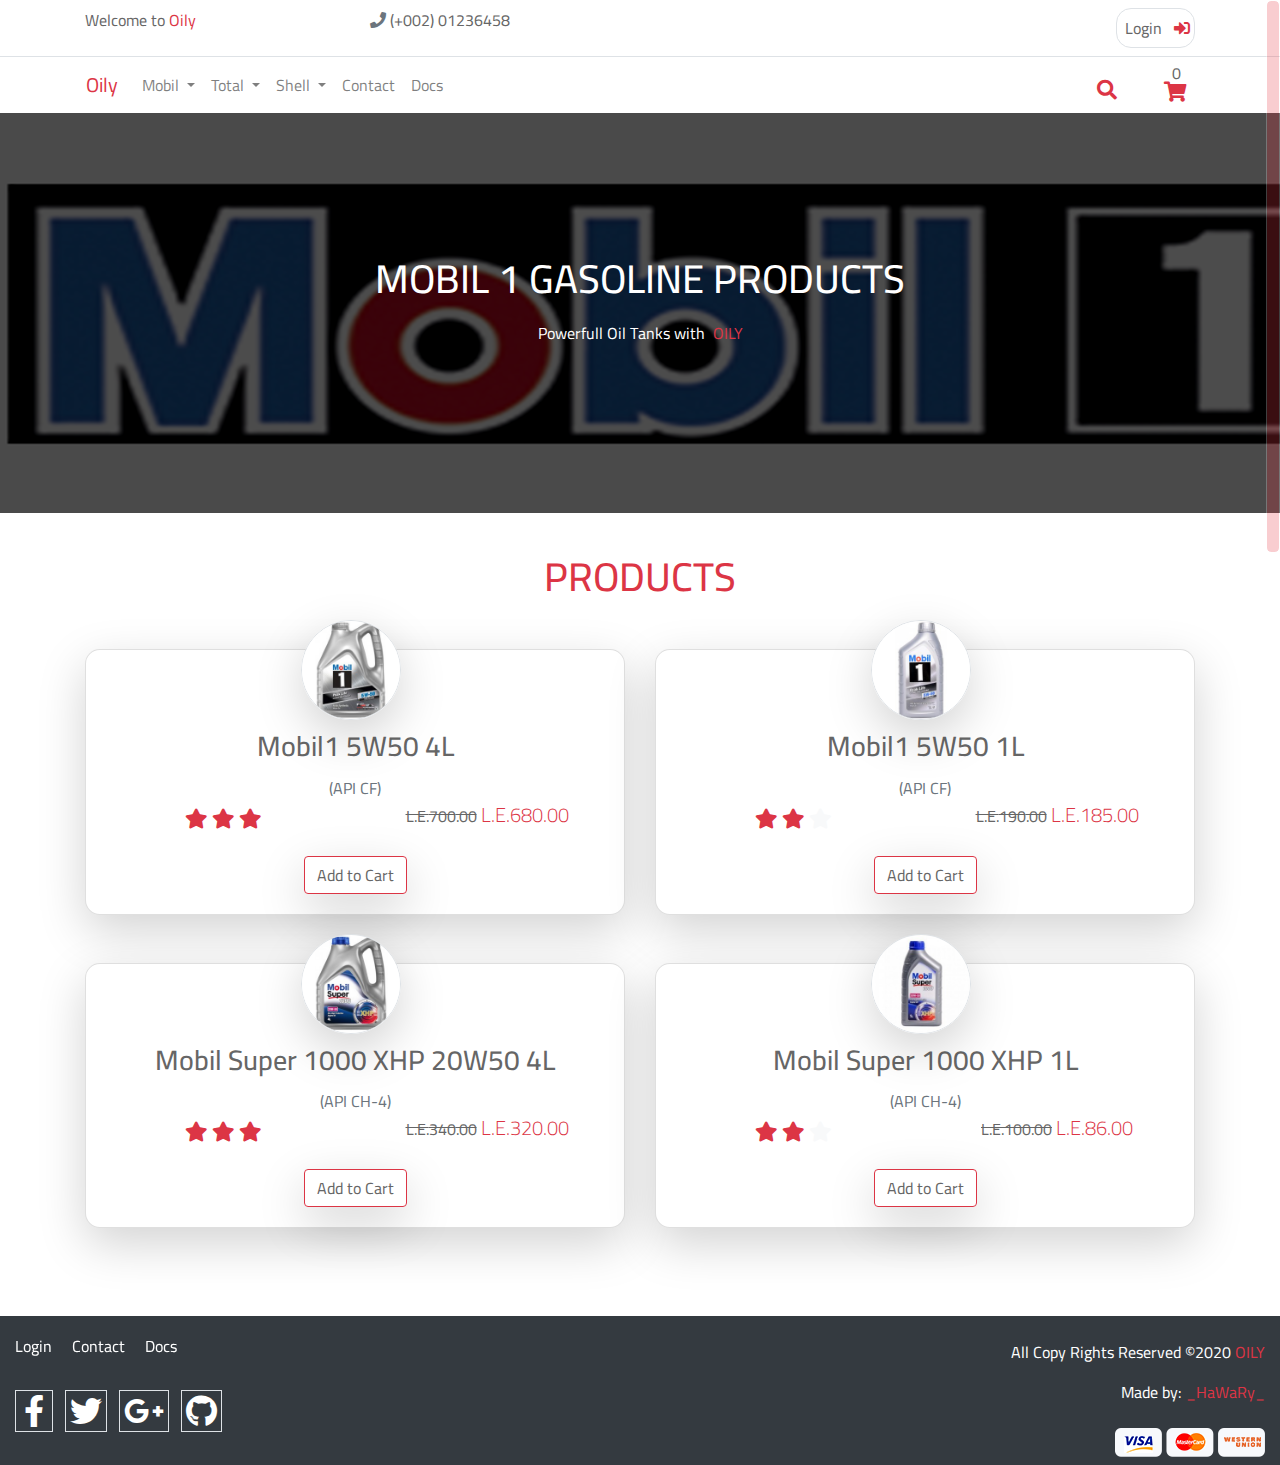
<file: gas_mobil.html>
<!DOCTYPE html>
<html lang="en">
    <head>
        <meta charset="UTF-8">
        <meta http-equiv="X-UA-Compatible" content="IE=edge">
        <meta name="viewport" content="width=device-width, initial-scale=1">
        <!--favicon-->
        <link rel="icon" href="favicon.png" type="image/png">
        <!--bootstrap framework-->
        <link rel="stylesheet" href="css/frameworks/bootstrap.min.css">
        <!--fasthelpers framework-->
        <link rel="stylesheet" href="css/frameworks/fasthelpers.css">
        <!--hover.css library-->
        <link rel="stylesheet" href="css/libraries/hover.min.css">
        <!--fontawosome library-->
        <link rel="stylesheet" href="css/libraries/all.min.css">
        <!--components-->
        <link rel="stylesheet" href="css/components/components.css">
        <!--media query-->
        <link rel="stylesheet" href="css/media_query/media_query.css">
        <!--google fonts "cairo"-->
        <link rel="stylesheet" href="https://fonts.googleapis.com/css2?family=Cairo:wght@700&display=swap">
        <!-- HTML5 shim and Respond.js for IE8 support of HTML5 elements and media queries -->
        <!-- WARNING: Respond.js doesn't work if you view the page via file:// -->
        <!--[if lt IE 9]>
        <script src="https://oss.maxcdn.com/html5shiv/3.7.3/html5shiv.min.js"></script>
        <script src="https://oss.maxcdn.com/respond/1.4.2/respond.min.js"></script>
        <![endif]-->
        <title>Oily | Gasoline - Mobil</title>
    </head>
    <body>
        <!--Start Info-->
        <div class="info py-2 border-bottom"></div>
        <!--End Info-->

        <!--Start Nav-->
        <nav class="navbar navbar-expand-lg navbar-light container"></nav>
        <!--End Nav-->

        <!--Start Shopping Item-->
        <div class="container relative shop-item-container">
            <div class="shop-item">
                <span class="orders dark-grey">0</span>
                <i class="fas fa-shopping-cart cursor text-danger lead shop relative"></i>
            </div>
        </div>
        <!--End Shopping Item-->

        <!--Start Orders Box-->
        <div class="orders-box bg-light z-index rounded shadow-lg">
            <ul class="orders-list list-unstyled">

            </ul>
        </div>
        <!--End Orders Box--> 
         
        <!--Start Header-->
        <div class="header high-height relative" style="background: url('images/brands/mobil_banner.png') no-repeat;">
            <div class="overlay"></div>
            <div class="middle-content z-index">
                <h1 class="upper white-color text-center">Mobil 1 Gasoline Products</h1>
                <p class="text-center white-color radius padding">Powerfull Oil Tanks with<span class="text-danger upper ml-2">Oily</span></p>
            </div>
        </div>
        <!--End Header-->

        <!--Start Products-->
        <div class="products section-padd" id="mobil">
            <h1 class="upper text-center text-danger mb-5">Products</h1>
            <div class="container">
                <div class="products-boxes mt-5" data-brand="Mobil" data-oil="Gasoline">
                    <div class="row">

                    </div>
                </div>
            </div>
        </div>
        <!--End Products-->

        <!--Start Footer-->
        <footer class="footer bg-dark"></footer>
        <!--End Footer-->

        <!-- jQuery Library-->
        <script src="js/libraries/jquery.min.js"></script>
        <!--Bootstrap Framework -->
        <script src="js/frameworks/bootstrap.min.js"></script>
        <!--Nice Scroll Plugin-->
        <script src="js/plugins/nicescroll.min.js"></script>
        <script>
            //Trigger Nice Scroll
            $('body').niceScroll({
                cursorcolor: "#e63946", //default theme color
                cursorwidth: '14px',        
                zindex: 999,
                horizrailenabled:false
            });
        </script>
        <!--Js Files-->
        <!--products-->
        <script src="js/pages/products.js"></script>
        <!--components-->
        <script src="js/components/components.js"></script>
    </body>
</html>
</file>
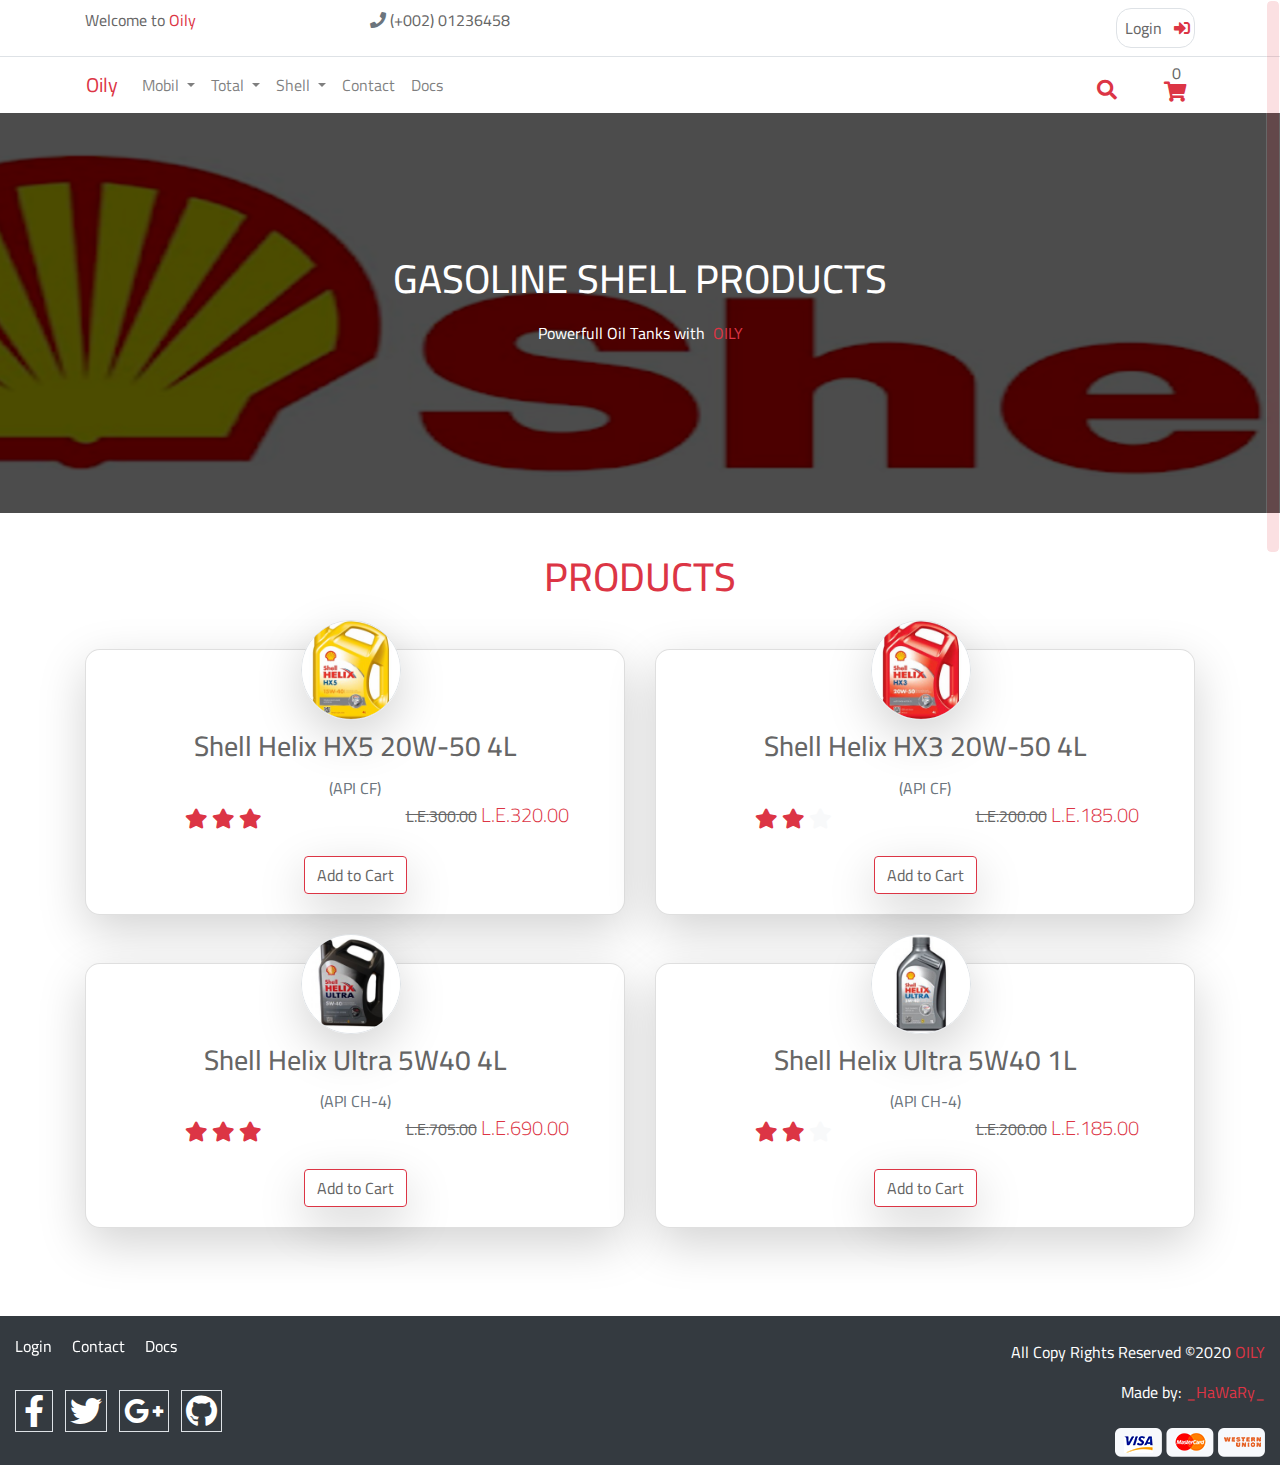
<file: gas_shell.html>
<!DOCTYPE html>
<html lang="en">
    <head>
        <meta charset="UTF-8">
        <meta http-equiv="X-UA-Compatible" content="IE=edge">
        <meta name="viewport" content="width=device-width, initial-scale=1">
        <!--favicon-->
        <link rel="icon" href="favicon.png" type="image/png">
        <!--bootstrap framework-->
        <link rel="stylesheet" href="css/frameworks/bootstrap.min.css">
        <!--fasthelpers framework-->
        <link rel="stylesheet" href="css/frameworks/fasthelpers.css">
        <!--hover.css library-->
        <link rel="stylesheet" href="css/libraries/hover.min.css">
        <!--fontawosome library-->
        <link rel="stylesheet" href="css/libraries/all.min.css">
        <!--components-->
        <link rel="stylesheet" href="css/components/components.css">
        <!--media query-->
        <link rel="stylesheet" href="css/media_query/media_query.css">
        <!--google fonts "cairo"-->
        <link rel="stylesheet" href="https://fonts.googleapis.com/css2?family=Cairo:wght@700&display=swap">
        <!-- HTML5 shim and Respond.js for IE8 support of HTML5 elements and media queries -->
        <!-- WARNING: Respond.js doesn't work if you view the page via file:// -->
        <!--[if lt IE 9]>
        <script src="https://oss.maxcdn.com/html5shiv/3.7.3/html5shiv.min.js"></script>
        <script src="https://oss.maxcdn.com/respond/1.4.2/respond.min.js"></script>
        <![endif]-->
        <title>Oily | Gasoline - Shell</title>
    </head>
    <body>
        <!--Start Info-->
        <div class="info py-2 border-bottom"></div>
        <!--End Info-->

        <!--Start Nav-->
        <nav class="navbar navbar-expand-lg navbar-light container"></nav>
        <!--End Nav-->

        <!--Start Shopping Item-->
        <div class="container relative shop-item-container">
            <div class="shop-item">
                <span class="orders dark-grey">0</span>
                <i class="fas fa-shopping-cart cursor text-danger lead shop relative"></i>
            </div>
        </div>
        <!--End Shopping Item-->

        <!--Start Orders Box-->
        <div class="orders-box bg-light z-index rounded shadow-lg">
            <ul class="orders-list list-unstyled">

            </ul>
        </div>
        <!--End Orders Box--> 
        
        <!--Start Header-->
        <div class="header high-height relative" style="background: url('images/brands/shell_banner.png') no-repeat;">
            <div class="overlay"></div>
            <div class="middle-content z-index">
                <h1 class="upper white-color text-center">Gasoline Shell Products</h1>
                <p class="text-center white-color radius padding">Powerfull Oil Tanks with<span class="text-danger upper ml-2">Oily</span></p>
            </div>
        </div>
        <!--End Header-->

        <!--Start Products-->
        <div class="products section-padd" id="shell">
            <h1 class="upper text-center text-danger mb-5">Products</h1>
            <div class="container">
                <div class="products-boxes mt-5" data-brand="Shell" data-oil="Gasoline">
                    <div class="row">

                    </div>
                </div>  
            </div>
        </div>
        <!--End Products-->

        <!--Start Footer-->
        <footer class="footer bg-dark"></footer>
        <!--End Footer-->

        <!-- jQuery Library-->
        <script src="js/libraries/jquery.min.js"></script>
        <!--Bootstrap Framework -->
        <script src="js/frameworks/bootstrap.min.js"></script>
        <!--Nice Scroll Plugin-->
        <script src="js/plugins/nicescroll.min.js"></script>
        <script>
            //Trigger Nice Scroll
            $('body').niceScroll({
                cursorcolor: "#e63946", //default theme color
                cursorwidth: '14px',        
                zindex: 999,
                horizrailenabled:false
            });
        </script>
        <!--Js Files-->
        <!--products-->
        <script src="js/pages/products.js"></script>
        <!--components-->
        <script src="js/components/components.js"></script>
    </body>
</html>
</file>
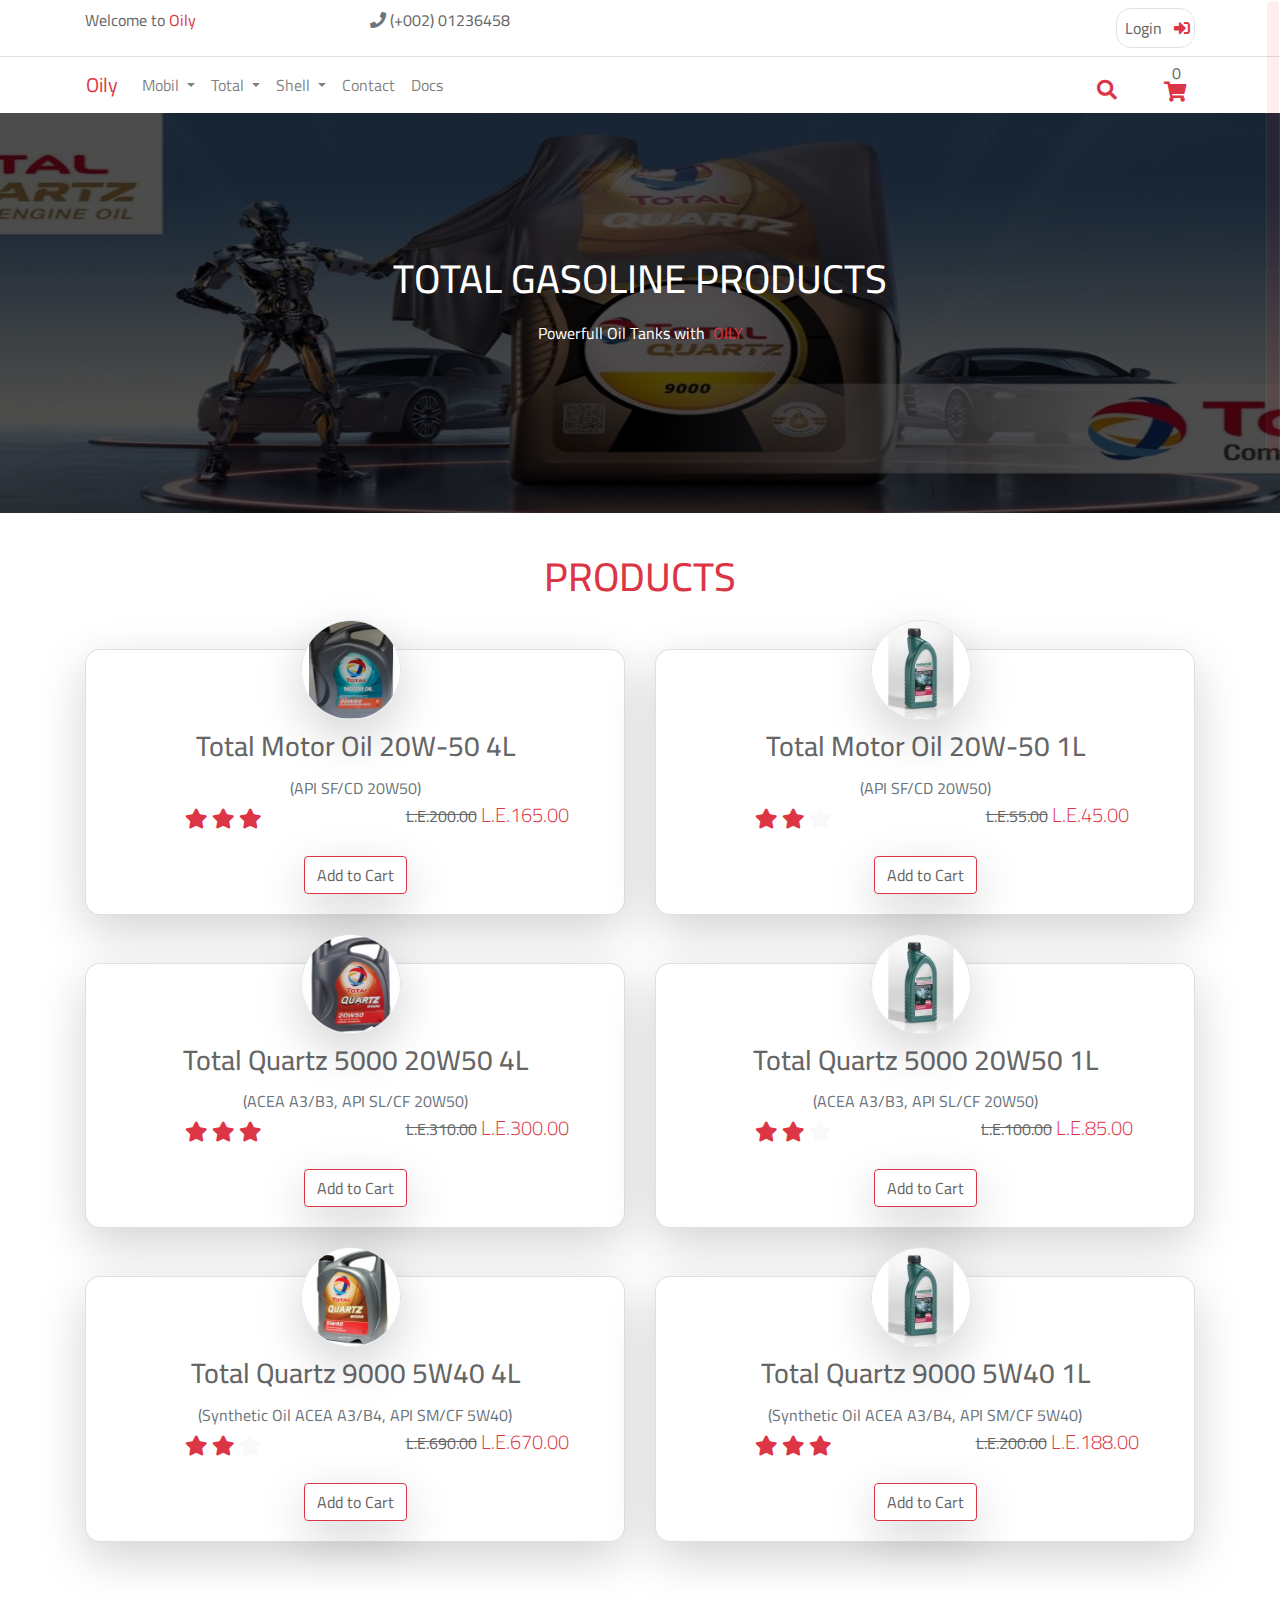
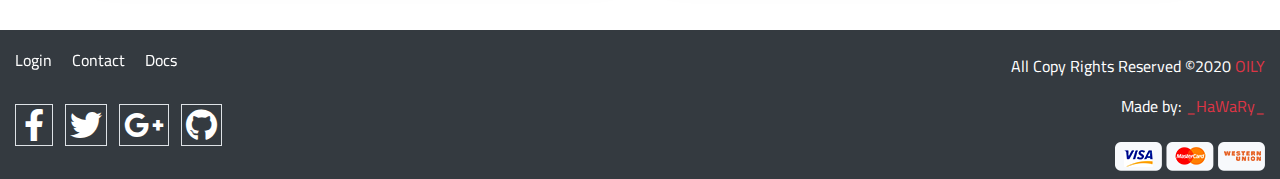
<file: gas_total.html>
<!DOCTYPE html>
<html lang="en">
    <head>
        <meta charset="UTF-8">
        <meta http-equiv="X-UA-Compatible" content="IE=edge">
        <meta name="viewport" content="width=device-width, initial-scale=1">
        <!--favicon-->
        <link rel="icon" href="favicon.png" type="image/png">
        <!--bootstrap framework-->
        <link rel="stylesheet" href="css/frameworks/bootstrap.min.css">
        <!--fasthelpers framework-->
        <link rel="stylesheet" href="css/frameworks/fasthelpers.css">
        <!--hover.css library-->
        <link rel="stylesheet" href="css/libraries/hover.min.css">
        <!--fontawosome library-->
        <link rel="stylesheet" href="css/libraries/all.min.css">
        <!--components-->
        <link rel="stylesheet" href="css/components/components.css">
        <!--media query-->
        <link rel="stylesheet" href="css/media_query/media_query.css">
        <!--google fonts "cairo"-->
        <link rel="stylesheet" href="https://fonts.googleapis.com/css2?family=Cairo:wght@700&display=swap">
        <!-- HTML5 shim and Respond.js for IE8 support of HTML5 elements and media queries -->
        <!-- WARNING: Respond.js doesn't work if you view the page via file:// -->
        <!--[if lt IE 9]>
        <script src="https://oss.maxcdn.com/html5shiv/3.7.3/html5shiv.min.js"></script>
        <script src="https://oss.maxcdn.com/respond/1.4.2/respond.min.js"></script>
        <![endif]-->
        <title>Oily | Gasoline - Total</title>
    </head>
    <body>
        <!--Start Info-->
        <div class="info py-2 border-bottom"></div>
        <!--End Info-->

        <!--Start Nav-->
        <nav class="navbar navbar-expand-lg navbar-light container"></nav>
        <!--End Nav-->

        <!--Start Shopping Item-->
        <div class="container relative shop-item-container">
            <div class="shop-item">
                <span class="orders dark-grey">0</span>
                <i class="fas fa-shopping-cart cursor text-danger lead shop relative"></i>
            </div>
        </div>
        <!--End Shopping Item-->

        <!--Start Orders Box-->
        <div class="orders-box bg-light z-index rounded shadow-lg">
            <ul class="orders-list list-unstyled">

            </ul>
        </div>
        <!--End Orders Box--> 

        <!--Start Header-->
        <div class="header high-height relative" style="background: url('images/brands/total_banner.jpg') no-repeat;">
            <div class="overlay"></div>
            <div class="middle-content z-index">
                <h1 class="upper white-color text-center">Total Gasoline Products</h1>
                <p class="text-center white-color radius padding">Powerfull Oil Tanks with<span class="text-danger upper ml-2">Oily</span></p>
            </div>
        </div>
        <!--End Header-->

        <!--Start Products-->
        <div class="products section-padd" id="total">
            <h1 class="upper text-center text-danger mb-5">Products</h1>
            <div class="container">
                <div class="products-boxes mt-5" data-brand="Total" data-oil="Gasoline">
                    <div class="row">

                    </div>
                </div>  
            </div>
        </div>
        <!--End Products-->

        <!--Start Footer-->
        <footer class="footer bg-dark"></footer>
        <!--End Footer-->

        <!-- jQuery Library-->
        <script src="js/libraries/jquery.min.js"></script>
        <!--Bootstrap Framework -->
        <script src="js/frameworks/bootstrap.min.js"></script>
        <!--Nice Scroll Plugin-->
        <script src="js/plugins/nicescroll.min.js"></script>
        <script>
            //Trigger Nice Scroll
            $('body').niceScroll({
                cursorcolor: "#e63946", //default theme color
                cursorwidth: '14px',        
                zindex: 999,
                horizrailenabled:false
            });
        </script>
        <!--Js Files-->
        <!--products-->
        <script src="js/pages/products.js"></script>
        <!--components-->
        <script src="js/components/components.js"></script>
    </body>
</html>
</file>
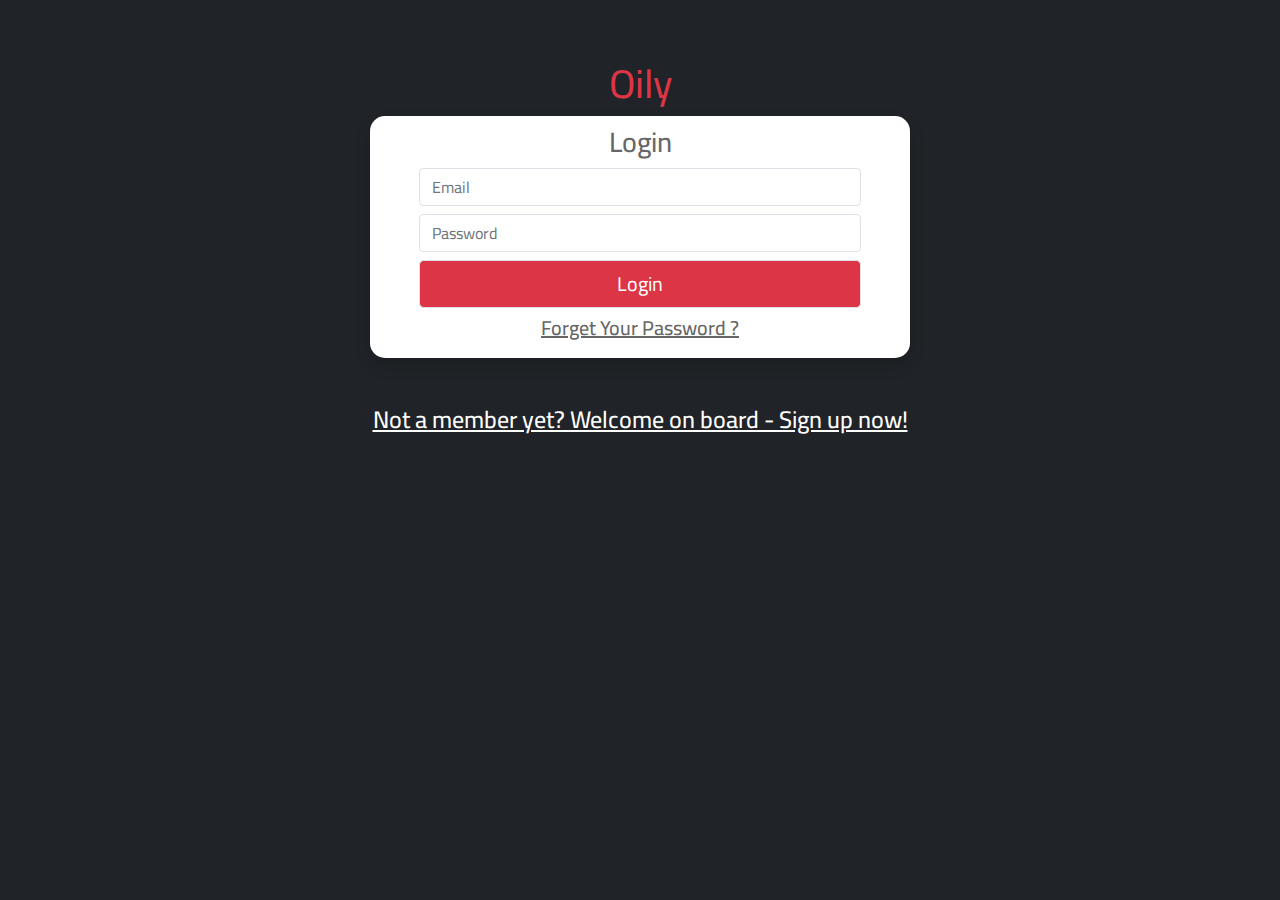
<file: login.html>
<!DOCTYPE html>
<html lang="en">
    <head>
        <meta charset="UTF-8">
        <meta http-equiv="X-UA-Compatible" content="IE=edge">
        <meta name="viewport" content="width=device-width, initial-scale=1">
        <!--favicon-->
        <link rel="icon" href="favicon.png" type="image/png">
        <!--bootstrap framework-->
        <link rel="stylesheet" href="css/frameworks/bootstrap.min.css">
        <!--fasthelpers framework-->
        <link rel="stylesheet" href="css/frameworks/fasthelpers.css">
        <!--fontawosome library-->
        <link rel="stylesheet" href="css/libraries/all.min.css">
        <!--login css file-->
        <link rel="stylesheet" href="css/pages/login.css">
        <!--google fonts "cairo"-->
        <link rel="stylesheet" href="https://fonts.googleapis.com/css2?family=Cairo:wght@700&display=swap">
        <!-- HTML5 shim and Respond.js for IE8 support of HTML5 elements and media queries -->
        <!-- WARNING: Respond.js doesn't work if you view the page via file:// -->
        <!--[if lt IE 9]>
        <script src="https://oss.maxcdn.com/html5shiv/3.7.3/html5shiv.min.js"></script>
        <script src="https://oss.maxcdn.com/respond/1.4.2/respond.min.js"></script>
        <![endif]-->
        <title>Oily | Login</title>
    </head>
    <body>
        <h1 class="text-center"><a href="index.html" class="cursor text-danger">Oily</a></h1>
        <div class="container">
            <div class="row">
                <div class="col-lg-6 offset-lg-3 col-md-8 offset-md-2 col-sm-10 offset-sm-1 col-xs-12">
                    <!--Start Login Box-->
                    <div class="login-box text-center white-bg radius padding shadow mb-5">
                        <h3 class="dark-grey mb-2">Login</h3>
                        <div class="login-form">
                            <form>
                                <input type="email" class="form-control mb-2 input-lg border" placeholder="Email" required>
                                <input type="password" class="form-control mb-2 input-lg border" placeholder="Password" required>
                                <input type="submit" class="btn btn-lg bg-danger white-color white-color-hvr transition border mb-2" value="Login">
                                <h5><a href="#" class="dark-grey underline">Forget Your Password ?</a></h5>
                            </form>
                        </div>
                    </div>
                    <!--End Login Box-->

                    <!--Start Forget Pass Box-->
                    <div class="forget-pass-box text-center white-bg radius shadow mb-2 relative">
                        <i class="fas fa-arrow-left back white-color bg-danger cursor fa-2x"></i>
                        <div class="forget-pass-form">
                            <form>
                                <input type="email" class="form-control mb-2 input-lg border" id="email" placeholder="Write your Email">
                                <input type="submit" class="btn btn-lg bg-danger white-color white-color-hvr transition border" value="Send Email">
                            </form>
                        </div>
                    </div>
                    <!--End Forget Pass Box-->
                </div>
            </div>
        </div>

        <div class="container">
            <h4 class="text-center"><a href="signup.html" class="white-color underline">Not a member yet? Welcome on board - Sign up now!</a></h4>
        </div> 

        <!-- jQuery Library-->
        <script src="js/libraries/jquery.min.js"></script>
        <!--JS Files-->
        <script src="js/pages/login.js"></script>
    </body>
</html>
</file>
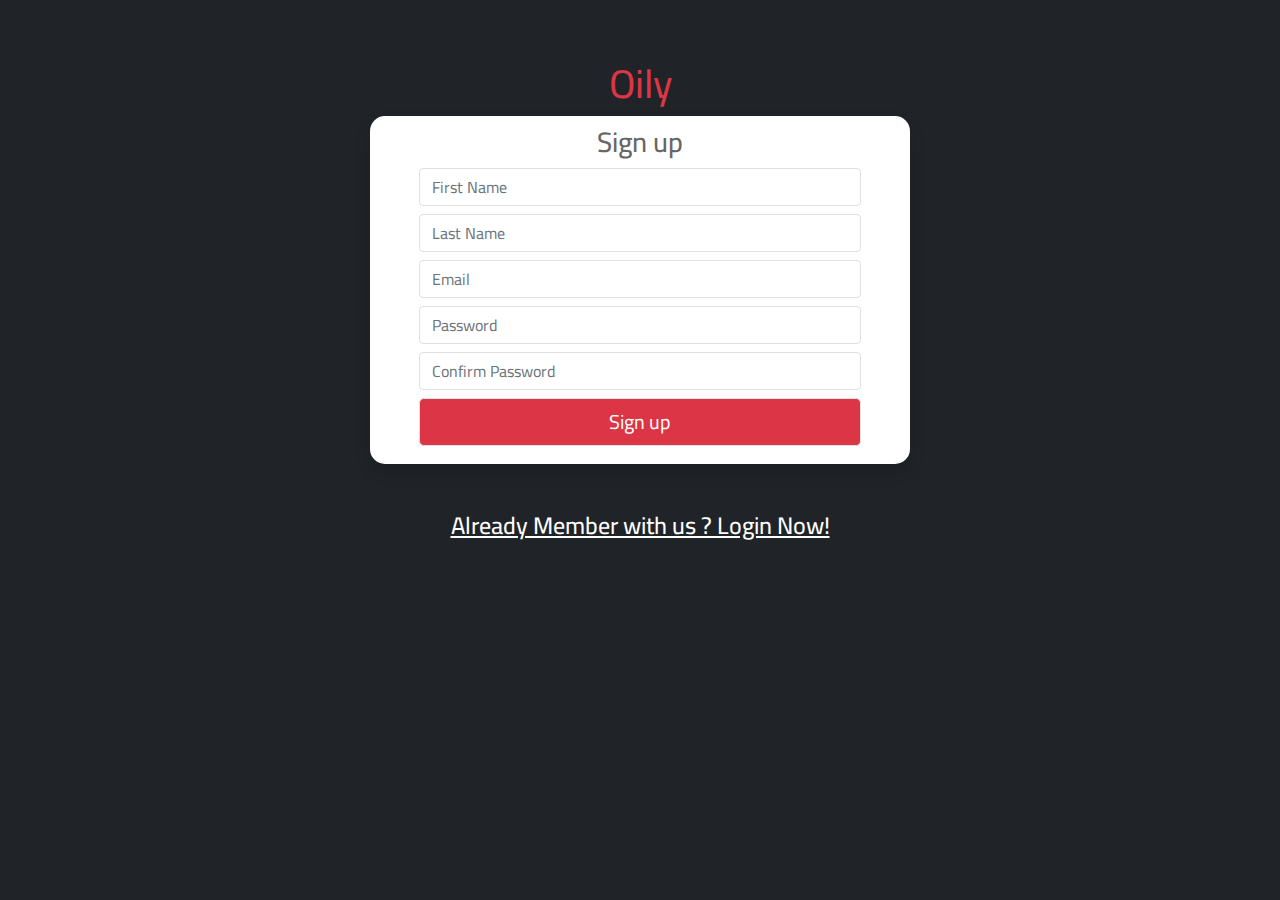
<file: signup.html>
<!DOCTYPE html>
<html lang="en">
    <head>
        <meta charset="UTF-8">
        <meta http-equiv="X-UA-Compatible" content="IE=edge">
        <meta name="viewport" content="width=device-width, initial-scale=1">
        <!--favicon-->
        <link rel="icon" href="favicon.png" type="image/png">
        <!--bootstrap framework-->
        <link rel="stylesheet" href="css/frameworks/bootstrap.min.css">
        <!--fasthelpers framework-->
        <link rel="stylesheet" href="css/frameworks/fasthelpers.css">
        <!--signup css file-->
        <link rel="stylesheet" href="css/pages/signup.css">
        <!--google fonts "cairo"-->
        <link rel="stylesheet" href="https://fonts.googleapis.com/css2?family=Cairo:wght@700&display=swap">
        <!-- HTML5 shim and Respond.js for IE8 support of HTML5 elements and media queries -->
        <!-- WARNING: Respond.js doesn't work if you view the page via file:// -->
        <!--[if lt IE 9]>
        <script src="https://oss.maxcdn.com/html5shiv/3.7.3/html5shiv.min.js"></script>
        <script src="https://oss.maxcdn.com/respond/1.4.2/respond.min.js"></script>
        <![endif]-->
        <title>Oily | Signup</title>
    </head>
    <body>
        <h1 class="text-center"><a href="index.html" class="cursor text-danger">Oily</a></h1>
        <!--Start Signup Box-->
        <div class="container">
            <div class="row">
                <div class="col-lg-6 offset-lg-3 col-md-8 offset-md-2 col-sm-10 offset-sm-1 col-xs-12">
                    <div class="signup-box text-center white-bg radius padding shadow mb-5">
                        <h3 class="dark-grey mb-2">Sign up</h3>
                        <div class="signup-form">
                            <form>
                                <input type="text" name="fname" class="form-control mb-2 input-lg border" placeholder="First Name" required>
                                <input type="text" name="lname" class="form-control mb-2 input-lg border" placeholder="Last Name" required>
                                <input type="email" name="email" class="form-control mb-2 input-lg border" placeholder="Email" required>
                                <input type="password" name="pass" class="form-control mb-2 input-lg border" placeholder="Password" required>
                                <input type="password" name="confirm_pass" class="form-control mb-2 input-lg border" placeholder="Confirm Password" required>
                                <input type="submit" class="btn btn-lg bg-danger white-color white-color-hvr transition border mb-2" value="Sign up">
                            </form>
                        </div>
                    </div>
                </div>
            </div>
        </div>
        <!--End Signup Box-->

        <div class="container mb-2">
            <h4 class="text-center"><a href="login.html" class="white-color underline">Already Member with us ? Login Now!</a></h4>
        </div>
    </body>
</html>
</file>
<file: css/frameworks/fasthelpers.css>
/*
    FastHelpers Framework v.1.0 (FHF) - A CSS3 Framework
    [https://github.com/Mohamed-Elhawary/fasthelpers-framwork-fhf]
    -------------------------------------------------------------------------------------------------------------------------------------------
    * Copyright 2020, HaWaRy, Released under the MIT license - https://github.com/Mohamed-Elhawary/fasthelpers-framwork-fhf/blob/master/LICENSE
    --------------------------------------------------------------------------------------------------------------------------------------------
    >> This is my Special Framework built by me from zero, I have to use it in my Projects, let's take a fast look at its important Features and information:
    ---------------------------------------------------------------------------------------------------------------------------------------------------------
    * Framework Name: FastHelpers Framework (FHF)
    * Based Language: CSS
    * Version: v.1.0
    * Authoor: __HaWaRy__
        - Email:    mohamed.k.elhawary@gmail.com
        - Linkedin: https://www.linkedin.com/in/mohamed-elhawary14
        - Github:   https://github.com/Mohamed-Elhawary
        - codePen:  https://codepen.io/Mohamed-ElHawary

    * FastHelpers Features:
        - More Re-usable and Maintainability.
        - Easy to use and understand the Classes Components.
        - Highly Flexibility.
        - Familiar with the use of Bootstrap Framework and can work with it Perfectly.
        - Very Important Feature: while it has Important Helper Classes that are grouped together in one Collection called [FastHelpers Themes Classes (FHTC)], these Helpers Themes Classes will help you to make Different and Multiple THEMES for your Website in no Time, Plus they have in the same collection another Helpers Themes Classes Special for DARK MODE Theme,
            and by just Manipulating with Colors & Background-colors only in this Helpers Themes Classes you can make Multiple Themes. >> For More Details for this Feature and how to use it Please visit the Repositry of this Framework in my Github Account at this Link: >> https://github.com/Mohamed-Elhawary/fasthelpers-framwork-fhf
        - Finally, Depending on the Name of the Framework, it has Speed, Fast and Flexible Helper Classes.  

    >> For more Details and how to use this Framework, Please feel Free to visit the Repositry of this Framework in my Github Account at this Link: >> https://github.com/Mohamed-Elhawary/fasthelpers-framwork-fhf
*/
.upper {text-transform: uppercase}

.underline {text-decoration: underline}

.par {margin: 15px 0; font-size: 18px; font-weight: bold; color: #727586; line-height: 1.6}

.shadow {box-shadow: 0 0 16px rgba(0, 0, 0, .1)}

.bold {font-weight: bold}

.border {border: 1px solid #ddd}

.list {background: transparent; border: none; font-size: 16px}

.padding {padding: 10px}

.radius {border-radius: 15px}

.margin-bt {margin-bottom: 60px}

.z-index {z-index: 999}

.relative {position: relative}

.overlay {
    position: absolute;
    width: 100%;
    height: 100%;
    top: 0;
    left: 0;
    background: rgba(0,0,0,.7);
    z-index: 1
}

.transition,
.transition:before,
.transition:hover::before {
    transition: all .4s linear;
    -webkit-transition: all .4s linear;
    -moz-transition: all .4s linear;
    -o-transition: all .4s linear
}

.before::before {
    width: 100%;
    height: 100%;
    top: 0;
    left: auto;
    right: 0px;
    position: absolute;
    border-radius: 15px;
    content: '';
    opacity: 0
}

.before:hover::before {opacity: 1}

.cursor {cursor: pointer}

.line-through {position: relative; z-index: 5}

.line-through span {
    width: 250px;
    height: 12px;
    display: block;
    margin: auto;
    position: relative;
    bottom: 20px;
    opacity: .4;
    z-index: -1; 
}

.line-below::before {
    content: "";
    position: absolute;
    bottom: -5px;
    width: 66px;
    height: 2px;
    background: #ddd
}

.section-padd {padding: 40px 0}

.high-height {height: 400px}

.middle-content {
    position: absolute;
    left: 50%;
    top: 50%;
    transform: translate(-50%, -50%);
    width: 100%
}

.grey {color: #ddd}

.dark-grey {color: #666666}

.white-color {color: #fff}

.white-bg {background: #fff}

.white-color-hvr:hover {color: #fff}

.white-bg-hvr:hover {background: #fff}
</file>
<file: css/plugins/bxslider.css>
/**
 * BxSlider v4.1.2 - Fully loaded, responsive content slider
 * http://bxslider.com
 *
 * Written by: Steven Wanderski, 2014
 * http://stevenwanderski.com
 * (while drinking Belgian ales and listening to jazz)
 *
 * CEO and founder of bxCreative, LTD
 * http://bxcreative.com
 */


/** RESET AND LAYOUT
===================================*/

.bx-wrapper {
	position: relative;
	margin: 0 auto 60px;
	padding: 0;
	*zoom: 1;
}

.bx-wrapper img {
	max-width: 100%;
	display: block;
}

/** THEME
===================================*/

.bx-wrapper .bx-viewport {
	-moz-box-shadow: 0 0 5px #ccc;
	-webkit-box-shadow: 0 0 5px #ccc;
	box-shadow: 0 0 5px #ccc;
	border:  5px solid #fff;
	left: -5px;
	background: #fff;
	
	/*fix other elements on the page moving (on Chrome)*/
	-webkit-transform: translatez(0);
	-moz-transform: translatez(0);
    	-ms-transform: translatez(0);
    	-o-transform: translatez(0);
    	transform: translatez(0);
}

.bx-wrapper .bx-pager,
.bx-wrapper .bx-controls-auto {
	position: absolute;
	bottom: -30px;
	width: 100%;
}

/* LOADER */

.bx-wrapper .bx-loading {
	min-height: 50px;
	background: url(images/bx_loader.gif) center center no-repeat #fff;
	height: 100%;
	width: 100%;
	position: absolute;
	top: 0;
	left: 0;
	z-index: 2000;
}

/* PAGER */

.bx-wrapper .bx-pager {
	text-align: center;
	font-size: .85em;
	font-family: Arial;
	font-weight: bold;
	color: #666;
	padding-top: 20px;
}

.bx-wrapper .bx-pager .bx-pager-item,
.bx-wrapper .bx-controls-auto .bx-controls-auto-item {
	display: inline-block;
	*zoom: 1;
	*display: inline;
}

.bx-wrapper .bx-pager.bx-default-pager a {
	background: #666;
	text-indent: -9999px;
	display: block;
	width: 10px;
	height: 10px;
	margin: 0 5px;
	outline: 0;
	-moz-border-radius: 5px;
	-webkit-border-radius: 5px;
	border-radius: 5px;
}

.bx-wrapper .bx-pager.bx-default-pager a:hover,
.bx-wrapper .bx-pager.bx-default-pager a.active {
	background: #000;
}

/* DIRECTION CONTROLS (NEXT / PREV) */

.bx-wrapper .bx-prev {
	left: 10px;
	background: url(images/controls.png) no-repeat 0 -32px;
}

.bx-wrapper .bx-next {
	right: 10px;
	background: url(images/controls.png) no-repeat -43px -32px;
}

.bx-wrapper .bx-prev:hover {
	background-position: 0 0;
}

.bx-wrapper .bx-next:hover {
	background-position: -43px 0;
}

.bx-wrapper .bx-controls-direction a {
	position: absolute;
	top: 50%;
	margin-top: -16px;
	outline: 0;
	width: 32px;
	height: 32px;
	text-indent: -9999px;
	z-index: 9999;
}

.bx-wrapper .bx-controls-direction a.disabled {
	display: none;
}

/* AUTO CONTROLS (START / STOP) */

.bx-wrapper .bx-controls-auto {
	text-align: center;
}

.bx-wrapper .bx-controls-auto .bx-start {
	display: block;
	text-indent: -9999px;
	width: 10px;
	height: 11px;
	outline: 0;
	background: url(images/controls.png) -86px -11px no-repeat;
	margin: 0 3px;
}

.bx-wrapper .bx-controls-auto .bx-start:hover,
.bx-wrapper .bx-controls-auto .bx-start.active {
	background-position: -86px 0;
}

.bx-wrapper .bx-controls-auto .bx-stop {
	display: block;
	text-indent: -9999px;
	width: 9px;
	height: 11px;
	outline: 0;
	background: url(images/controls.png) -86px -44px no-repeat;
	margin: 0 3px;
}

.bx-wrapper .bx-controls-auto .bx-stop:hover,
.bx-wrapper .bx-controls-auto .bx-stop.active {
	background-position: -86px -33px;
}

/* PAGER WITH AUTO-CONTROLS HYBRID LAYOUT */

.bx-wrapper .bx-controls.bx-has-controls-auto.bx-has-pager .bx-pager {
	text-align: left;
	width: 80%;
}

.bx-wrapper .bx-controls.bx-has-controls-auto.bx-has-pager .bx-controls-auto {
	right: 0;
	width: 35px;
}

/* IMAGE CAPTIONS */

.bx-wrapper .bx-caption {
	position: absolute;
	bottom: 0;
	left: 0;
	background: #666\9;
	background: rgba(80, 80, 80, 0.75);
	width: 100%;
}

.bx-wrapper .bx-caption span {
	color: #fff;
	font-family: Arial;
	display: block;
	font-size: .85em;
	padding: 10px;
}
</file>
<file: css/pages/home.css>
/*Start Header*/
header.header .bxslider {height: 60vh!important}

header.header .bx-wrapper .bx-viewport {box-shadow: none; border: 0; height: 0%!important}

header.header .slide.one {background: url("../../images/header_slider/car1.jpg") no-repeat}

header.header .slide.two {background: url("../../images/header_slider/car2.jpg") no-repeat; background-position: 70%!important}

header.header .slide.three {background: url("../../images/header_slider/car3.jpg") no-repeat}

header.header .slide {background-size: cover!important; height: 100%}

header.header .slide .offer-dets {top: 100%}

header.header .slide .offer-dets .tank-options {top: 80px}

header.header .slide .offer-img img {width: 70%; height: 70%; top: 80px; right: 35px} 
/*End Header*/

/*Start News*/
.news .box-news {margin-left: -15px}

.news .news-bar {margin-left: -32px}
/*End News*/

/*Start Trends */
.trends h5 {font-size: 14px}
/*End Trends*/

/*Start Choose us*/
.choose-us .store .store-item .store-icon {line-height: 70px}

.choose-us .store .store-item .store-icon:after {
  top: 1px;
  right: 100%;
  content: "";
  position: absolute;
  border-left: 15px solid #DC3545;
  border-top: 15px solid transparent;
  -webkit-transform: rotate(-90deg);
  -ms-transform: rotate(-90deg);
  transform: rotate(-90deg)
}
/*End Choose us*/

/*Start Discount*/
.discount {background: url("../../images/car_discount.jpg") no-repeat}

.discount h2 {font-style: italic; font-family: cursive}

.discount button:hover,
.discount button:hover i {color: #DC3545}

.discount .overlay {background: rgba(0,0,0,.2)}
/*End Discount*/

/*Start Members & Brands*/
.brands .card img,
.members .card img {left: 35%}
/*End Members & Brands*/
</file>
<file: css/components/components.css>
/*Start Body*/
body {font-family: 'Cairo', sans-serif; overflow-x: hidden}
/*End Body*/

/*Start Nav*/
nav form {right: 5%}

nav form .form-control {box-shadow: none!important; display: none}

nav form .fa-search {top: 5px}
/*End Nav*/

/*Start Shop Item &  Orders Box*/
.shop-item  {position: absolute; top: -32px; right: 2%}

.shop-item .orders {position: absolute; bottom: 20px; left: 8px}

.orders-box {
    position: fixed;
    top: 115px;
    right: -200%;
    z-index: 999999;
    max-height: 600px;
    overflow-y: auto
}

.orders-box .orders-list .order {width: 95%; margin-left: auto; margin-right: auto}

.orders-box .orders-list .order i.fa-times-circle {position: absolute; top: 5px; right: 5px}

.orders-box .orders-list .order .order-img .in-cart {position: absolute; left: -5px; top: -2px}
/* End Shop Item &  Orders Box*/

/*Start Header*/
div.header {background-size: cover!important; background-position: 40%!important}
/*End Header*/

/*Start Footer*/
footer .links a:hover,
footer .social i:hover {color: #DC3545; text-decoration: none}
/*End Footer*/

/*Start Card*/
.card h5,
.card h5 {margin-top: 60px}

.card img,
.card img {
  width: 100px;
  height: 100px;
  position: absolute;
  top: -30px
}
/*End Card*/
</file>
<file: css/media_query/media_query.css>
/*Start Re-edit FastHelpers Classes*/
@media (max-width: 767px) {
    .middle-content {width: 90%}
}
/*End Re-edit FastHelpers Classes*/

/*Start Re-edit Components*/
/*Start Info*/
@media (max-width: 575px) {
    .info .options {margin-bottom: 5px; text-align: center!important}
    .info .intro {text-align: center}
}

@media (min-width: 576px) and (max-width: 991px) {
    .info .options {margin-top: 20px!important}
}
/*End Info*/

/*Start Nav*/
@media(max-width: 991px) {
    nav form {right: initial}
} 
/*End Nav*/

/*Start Shop Item &  Orders Box*/
@media(max-width: 575px) {
    .shop-item-container {position: initial}
    .shop-item  {right: 50%; top: 144px}
    .orders-box {top: 180px}
}

@media (min-width: 576px) and (max-width: 991px) {
    .shop-item-container {position: initial}
    .shop-item  {right: 50%; top: 105px}
    .orders-box {top: 140px}
}
/*End Shop Item &  Orders Box*/

/*Start Footer*/
@media(max-width: 767px) {
    footer, footer .rights, footer .credits {text-align: center}
}
/*End Footer*/
/*End Re-edit Components*/

/*Start Pages*/
/*Start Home Page*/
/*Start Header*/
@media(max-width: 1199px) {
    header.header .slide .offer-dets {top: 240px!important}
    header.header .slide .offer-img img {top: 120px!important}
    
}

@media(max-width: 1199px) {
    header.header .slide h3 {font-size: 20px}
}
/*End Header*/

/*Start News*/
@media(max-width: 767px) {
    .news .box-news {margin-right: -10px}
}
/*End News*/

/*Start Members & Brands*/
@media(min-width: 400px) and (max-width: 489px) {
    .brands .card img {left: 39%}
}

@media(min-width: 490px) and (max-width: 767px) {
    .brands .card img {left: 41%}
}

@media(min-width: 768px) and (max-width: 991px) {
    .brands .card img {left: 43%}
}
/*End Members & Brands*/
/*End Home Page*/

/*Start Products Pages*/
@media(max-width: 991px) {
    .products .card img {left: 35%!important}
}
/*End Products Pages*/

/*Start Contact Page*/
@media(max-width: 767px) {
    .contact .contact-form input[type='submit'] {width: 100%}
}
/*End Contact Page*/
</file>
<file: css/pages/login.css>
/*Start Body*/
body {font-family: 'Cairo', sans-serif; padding-top: 60px; background: #202428}
/*End Body*/

h4 a:hover, h5 a:hover {text-decoration: none}

/*Start Login Box*/
.login-box .login-form form input {width: 85%; margin-left: auto; margin-right: auto}
/* End Login Box*/

/*Start Forget Pass Box*/
.forget-pass-box {padding: 30px; display: none}

.forget-pass-box i.back {
    position: absolute;
    left: 10px;
    top: 10px;
    padding: 5px;
    border-radius: 5px;
}

.forget-pass-box .forget-pass-form form input {width: 85%; margin-left: auto; margin-right: auto}
/*End Forget Pass Box*/
</file>
<file: css/pages/signup.css>
/*Start Body*/
body {font-family: 'Cairo', sans-serif; padding-top: 60px; background: #202428}
/*End Body*/

h1 img {width: 80px; height: 80px; margin-right: -10px; margin-top: -12px}

h4 a:hover {text-decoration: none}

/*Start Sign Up Box*/
.signup-box .signup-form form input:not([type = checkbox]) {width: 85%; margin-left: auto; margin-right: auto}

.signup-box .signup-form form input[type = checkbox] + label {margin-left: 8px}
/*End Sign Up Box*/
</file>
